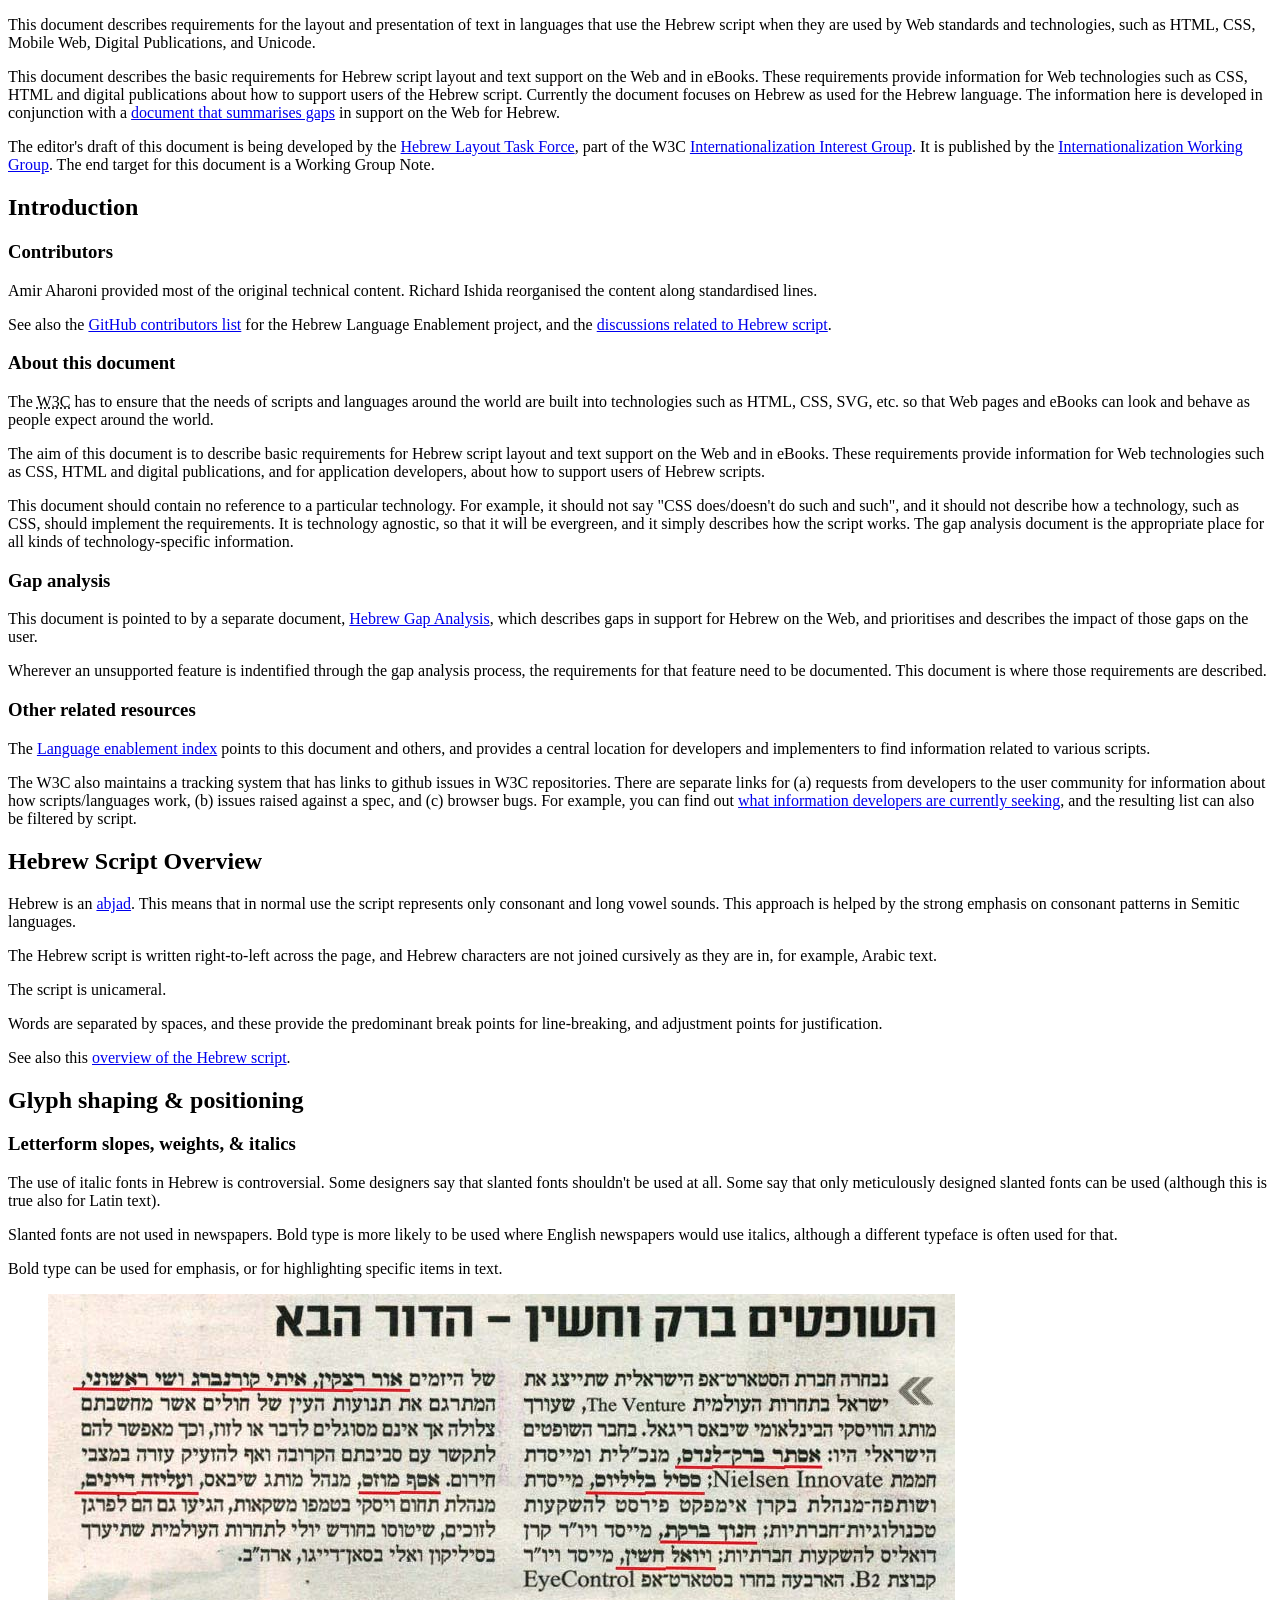
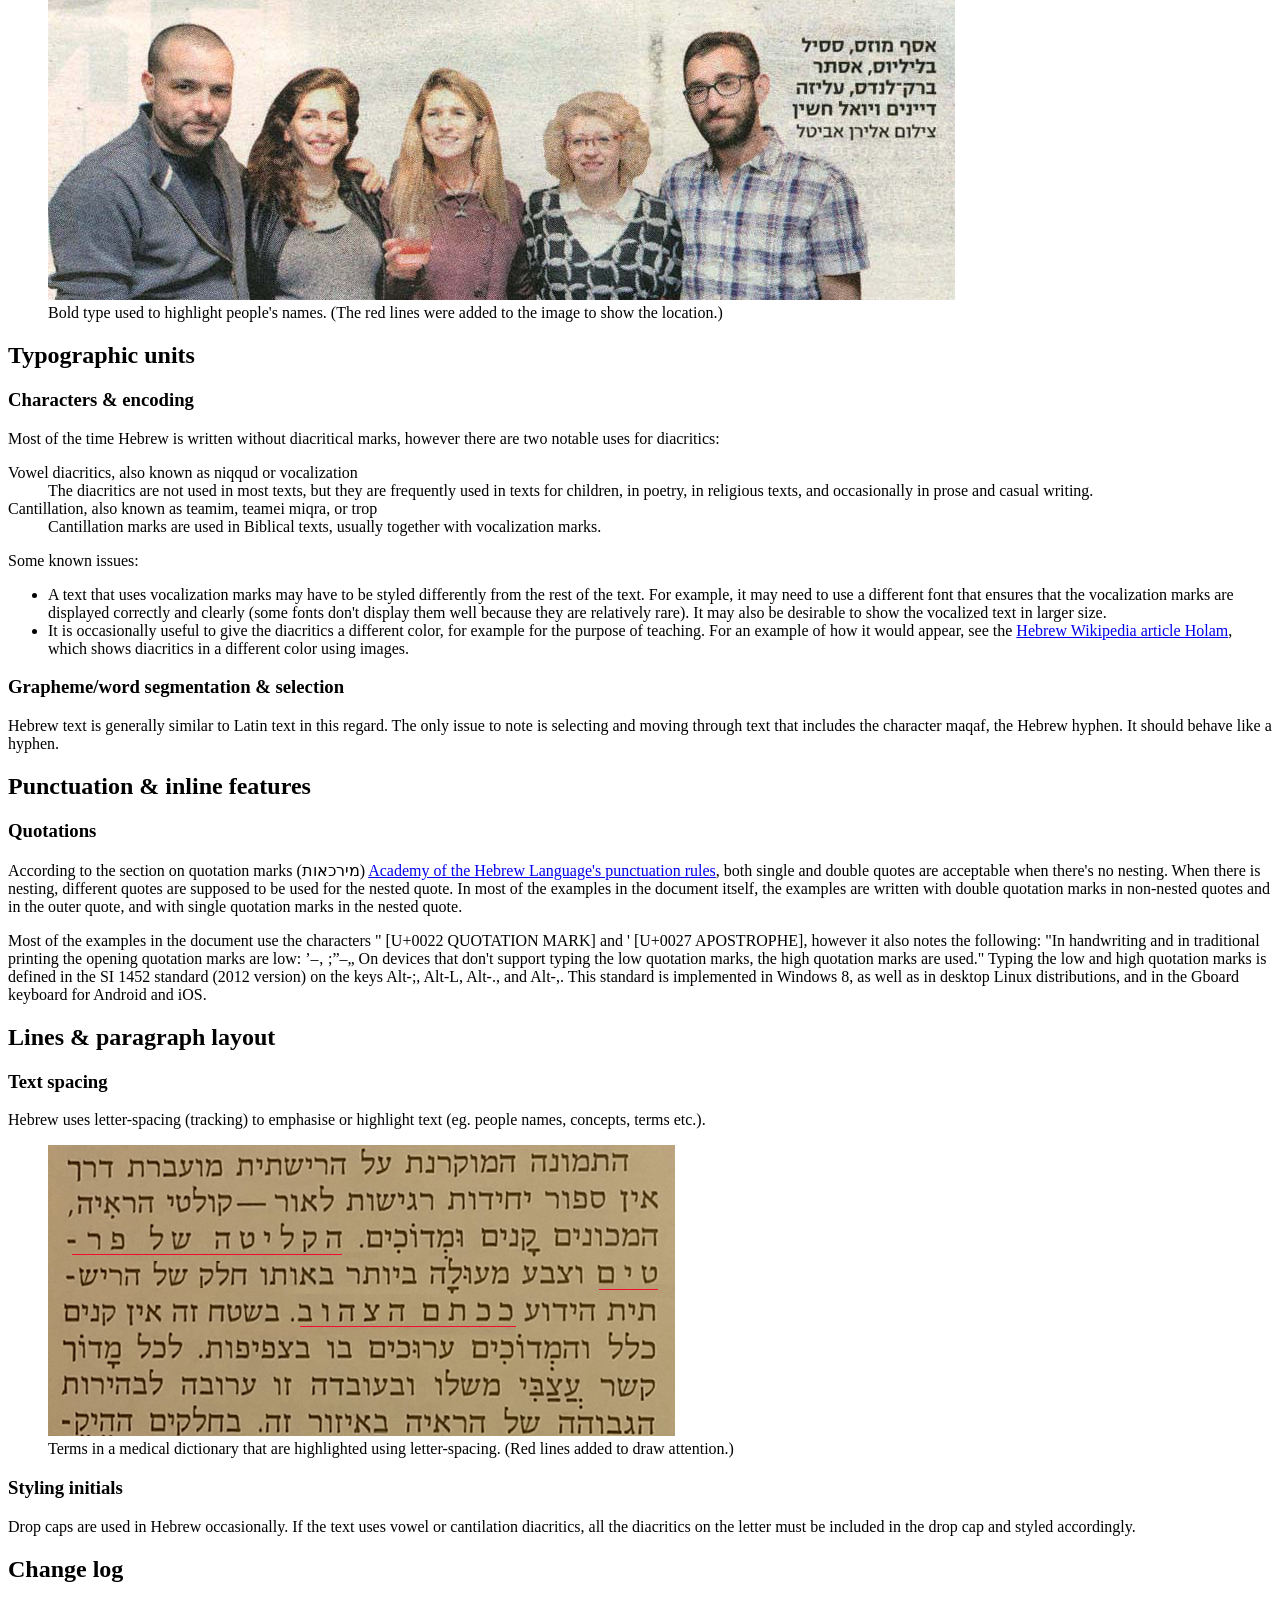
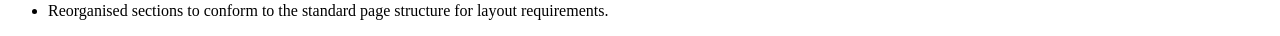
<file: index.html>
<!DOCTYPE html>

<html lang="en">
<head>
  <meta charset="utf-8">

  <title>Hebrew Layout Requirements</title>
  <script src="https://www.w3.org/Tools/respec/respec-w3c" class="remove" defer></script>
  <script class="remove">
  var respecConfig = {
      // specification status (e.g. WD, LCWD, WG-NOTE, etc.). If in doubt use ED.
      specStatus:           "ED",
      //publishDate:  		"2015-07-21",

      noRecTrack:           true,
      shortName:            "hlreq",
      copyrightStart:       "2017",
      edDraftURI:           "https://w3c.github.io/hlreq/",

      // editors, add as many as you like
      // only "name" is required
      editors:  [
        { name: "Richard Ishida", company: "W3C", w3cid: 3439 },
      ],

      group:   "i18n",
      github:  'w3c/hlreq',


    postProcess: [
            async function importStyleSheet() { 
                const elems = document.querySelectorAll(`link[rel='stylesheet'][data-import]`)
                await Promise.all(
                    [...elems].map(async link => {
                        const text = await fetch(link.href).then(r => r.text())
                        const style = document.createElement("style")
                        style.textContent = text
                        link.replaceWith(style)
                        })
                    )
                }
            ],
        };
  </script>

<link rel="stylesheet" data-import href="https://w3c.github.io/i18n-drafts/style/respec_2022.css">
<!--<link rel="stylesheet" href="local.css">-->
</head>




<body>
<div id="abstract">
<p>This document describes requirements for the layout and presentation of text in languages that use the Hebrew script when they are used by Web standards and technologies, such as HTML, CSS, Mobile Web, Digital Publications, and Unicode.</p>
</div>




<div id="sotd">
<p>This document describes the basic requirements for Hebrew script layout and text support on the Web and in eBooks. These requirements provide information for Web technologies such as CSS, HTML and digital publications about how to support users of the Hebrew script. Currently the document focuses on Hebrew as used for the Hebrew language. The information here is developed in conjunction with a <a href="../gap-analysis">document that summarises gaps</a> in support on the Web for Hebrew.</p>
<p>The editor's draft of this document is being developed by the <a href="https://w3c.github.io/hlreq/homepage/">Hebrew Layout Task Force</a>, part of the W3C <a href="https://www.w3.org/International/ig/">Internationalization Interest Group</a>. It is published by the <a href="https://www.w3.org/International/core/">Internationalization Working Group</a>. The end target for this document is a Working Group Note.</p>
</div>












<section id="h_introduction">
<h2>Introduction</h2>


<section id="h_acknowledgements">
<h3>Contributors</h3>

<p>Amir Aharoni provided most of the original technical content. Richard Ishida reorganised the content along standardised lines.</p>

<!--<p>Thanks to the following people who contributed information that is used in this document (contributors' names listed in in alphabetic order): XXXX.</p>
-->

<p data-lang="en">See also the <a href="https://github.com/w3c/hlreq/graphs/contributors">GitHub contributors list</a> for the Hebrew Language Enablement project, and the <a href="https://github.com/w3c/hlreq/issues?q=is%3Aopen+is%3Aissue">discussions related to Hebrew script</a>.</p>
</section>





<section id="h_about_this_document">
<h3>About this document</h3>

<p>The <abbr title="World Wide Web Consortium">W3C</abbr> has to ensure that the  needs of scripts and languages around the world are built into technologies such as HTML, CSS, SVG, etc. so that Web pages and eBooks can look and behave as people expect around the world.</p>

<p>The aim of this document is to describe  basic requirements for Hebrew script layout and text support on the Web and in eBooks. These requirements provide information for Web technologies such as CSS, HTML and digital publications, and for application developers, about how to support users of Hebrew scripts.</p>

<p>This document should contain no reference to a particular technology. For example, it should not say &quot;CSS does/doesn't do such and such&quot;, and it should not describe how a technology, such as CSS, should implement the requirements. It is technology agnostic, so that it will be evergreen, and it simply describes how the script works. The gap analysis document is the appropriate place for all kinds of technology-specific information.</p>
</section>





<section id="h_gap_analysis">
<h3>Gap analysis</h3>

<p>This document is pointed to by a separate document, <a href="gap-analysis/">Hebrew Gap Analysis</a>, which describes gaps in support for Hebrew on the Web, and prioritises and describes the impact of those gaps on the user.</p>

<p>Wherever an unsupported feature is indentified through the gap analysis process, the requirements for that feature need to be documented. This  document is where those requirements are described.</p>
</section>





<section id="h_info_requests">
<h3>Other related resources</h3>

<p>The  <a href="https://w3c.github.io/typography/">Language enablement index</a> points to this document and others, and provides a central location for developers and implementers to find information related to various scripts.</p>

<p>The W3C also maintains a tracking system that  has links to github issues in W3C repositories. There are separate links for (a) requests from developers to the user community for information about how scripts/languages work, (b) issues raised against a spec, and (c) browser bugs.  For example, you can find out <a href="https://w3c.github.io/i18n-activity/textlayout/?filter=type-info-request">what information developers are currently seeking</a>, and the resulting list can also be filtered by script.</p>
</section>
</section>












<section id="h_script_overview">
<h2>Hebrew Script Overview</h2>

<p>Hebrew is an <a class="termref" href="https://www.w3.org/TR/i18n-glossary/#dfn-abjad">abjad</a>. This means that in normal use the script represents only consonant and long vowel sounds. This approach is helped by the strong emphasis on consonant patterns in Semitic languages.</p>

<p>The Hebrew script is written right-to-left across the page, and Hebrew characters are not joined cursively as they are in, for example, Arabic text.</p>

<p>The script is unicameral.</p>

<p>Words are separated by spaces, and these provide the predominant break points for line-breaking, and adjustment points for justification.</p>

<p>See also this <a href="https://r12a.github.io/scripts/hebr/he.html">overview of the Hebrew script</a>.</p>
</section>












<section id="h_shaping">
<h2>Glyph shaping &amp; positioning</h2>


<section id="h_letterforms">
<h3>Letterform slopes, weights, &amp; italics</h3>

<p>The use of italic fonts in Hebrew is controversial. Some designers say that slanted fonts shouldn't be used at all. Some say that only meticulously designed slanted fonts can be used (although this is true also for Latin text).</p>
<p>Slanted fonts are not used in newspapers. Bold type is more likely to be used where English newspapers would use italics, although a different typeface is often used for that.</p>
<p>Bold type can be used for emphasis, or for highlighting specific items in text.</p>

<figure id="fig_bold">
<img src="images/bold.jpg" alt="Newpaper cutting">
<figcaption>Bold type used to highlight people's names. (The red lines were added to the image to show the location.)</figcaption>
</figure>
</section>
</section>








<section id="h_units">
<h2>Typographic units</h2>




<section id="h_encoding">
<h3>Characters &amp; encoding</h3>


<p>Most of the time Hebrew is written without diacritical marks, however there are two notable uses for diacritics:</p>
<dl>
<dt>Vowel diacritics, also known as niqqud or vocalization</dt>
<dd>The diacritics are not used in most texts, but they are frequently used in texts for children, in poetry, in religious texts, and occasionally in prose and casual writing.</dd>
<dt>Cantillation, also known as teamim, teamei miqra, or trop</dt>
<dd>Cantillation marks are used in Biblical texts, usually together with vocalization marks.</dd>
</dl>
<p>Some known issues:</p>
<ul>
<li>A text that uses vocalization marks may have to be styled differently from the rest of the text. For example, it may need to use a different font that ensures that the vocalization marks are displayed correctly and clearly (some fonts don't display them well because they are relatively rare). It may also be desirable to show the vocalized text in larger size.</li>
<li>It is occasionally useful to give the diacritics a different color, for example for the purpose of teaching. For an example of how it would appear, see the <a href="https://he.wikipedia.org/wiki/%D7%97%D7%95%D7%9C%D7%9D">Hebrew Wikipedia article Holam</a>, which shows diacritics in a different color using images. </li>
</ul>
</section>




<section id="h_segmentation">
<h3>Grapheme/word segmentation &amp; selection</h3>

<p>Hebrew text is generally similar to Latin text in this regard. The only issue to note is selecting and moving through text that includes the character maqaf, the Hebrew hyphen. It should behave like a hyphen.</p>
</section>
</section>








<section id="h_inline">
<h2>Punctuation &amp; inline features</h2>


<section id="h_quotations">
<h3>Quotations</h3>

<p>According to the section on quotation marks (<span dir="rtl" lang="he">מירכאות</span>) <a href="https://hebrew-academy.org.il/topic/hahlatot/punctuation/">Academy of the Hebrew Language's punctuation rules</a>, both single and double quotes are acceptable when there's no nesting. When there is nesting, different quotes are supposed to be used for the nested quote. In most of the examples in the document itself, the examples are written with double quotation marks in non-nested quotes and in the outer quote, and with single quotation marks in the nested quote.</p>

<p>Most of the examples in the document use the characters <span class="codepoint" translate="no"><span lang="he" dir="rtl">&#x0022;</span> [<span class="uname">U+0022 QUOTATION MARK</span>]</span> and <span class="codepoint" translate="no"><span lang="he" dir="rtl">&#x0027;</span> [<span class="uname">U+0027 APOSTROPHE</span>]</span>, however it also notes the following: "In handwriting and in traditional printing the opening quotation marks are low: <span dir="rtl" lang="he">„–”; ‚–’</span> On devices that don't support typing the low quotation marks, the high quotation marks are used." Typing the low and high quotation marks is defined in the SI 1452 standard (2012 version) on the keys Alt-;, Alt-L, Alt-., and Alt-,. This standard is implemented in Windows 8, as well as in desktop Linux distributions, and in the Gboard keyboard for Android and iOS.</p>
</section>
</section>











<section id="h_para">
<h2>Lines &amp; paragraph layout</h2>


<section id="h_spacing">
<h3>Text spacing</h3>

<p>Hebrew uses letter-spacing (tracking) to emphasise or highlight text (eg. people names, concepts, terms etc.).</p>

<figure id="tracking">
<img src="images/tracking.png" alt="Picture of tracking">
<figcaption>Terms in a medical dictionary that are highlighted using letter-spacing. (Red lines added to draw attention.)</figcaption>
</figure>
</section>




<section id="h_initials">
<h3>Styling initials</h3>

<p>Drop caps are used in Hebrew occasionally. If the text uses vowel or cantilation diacritics, all the diacritics on the letter must be included in the drop cap and styled accordingly.</p>
</section>
</section>



<section id="a_changes" class="appendix">
<h2>Change log</h2>

<ul>
<li>Reorganised sections to conform to the standard page structure for layout requirements.</li>
</ul>
</section>
</body>
</html>
</file>
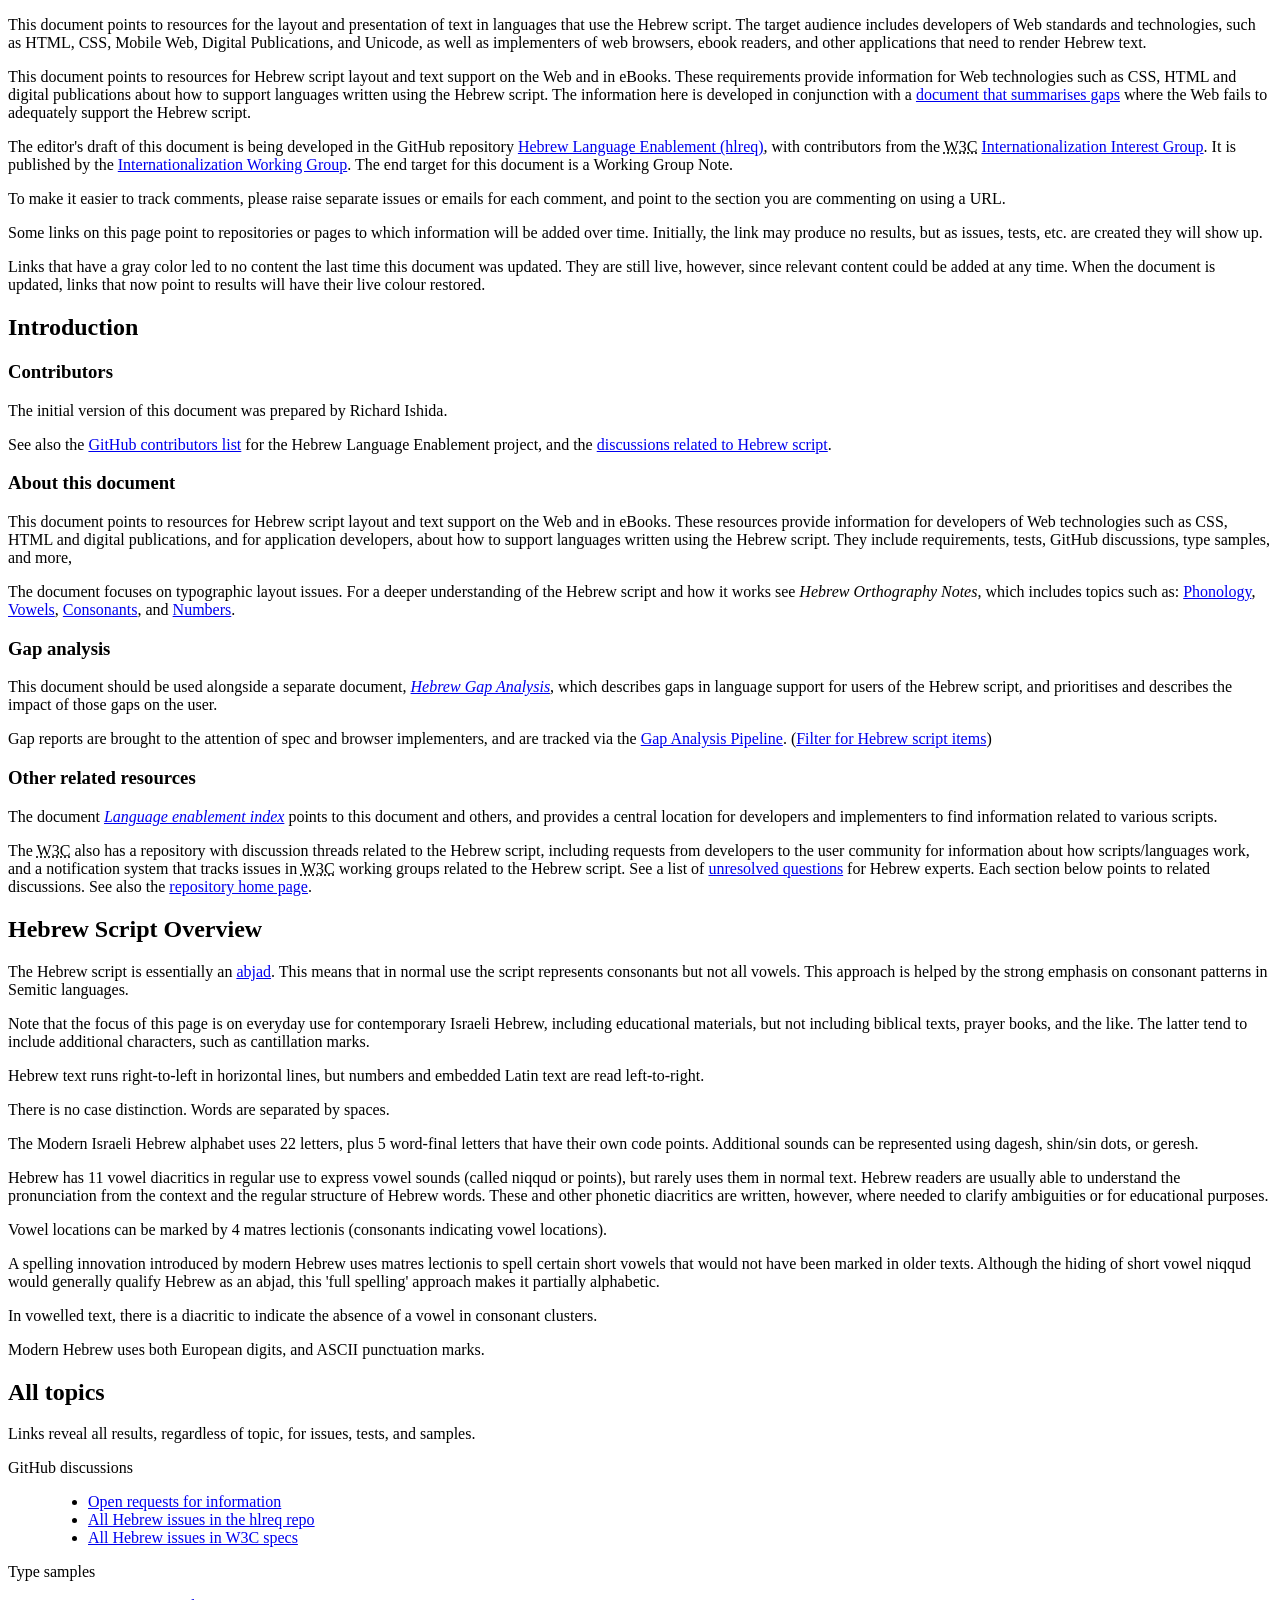
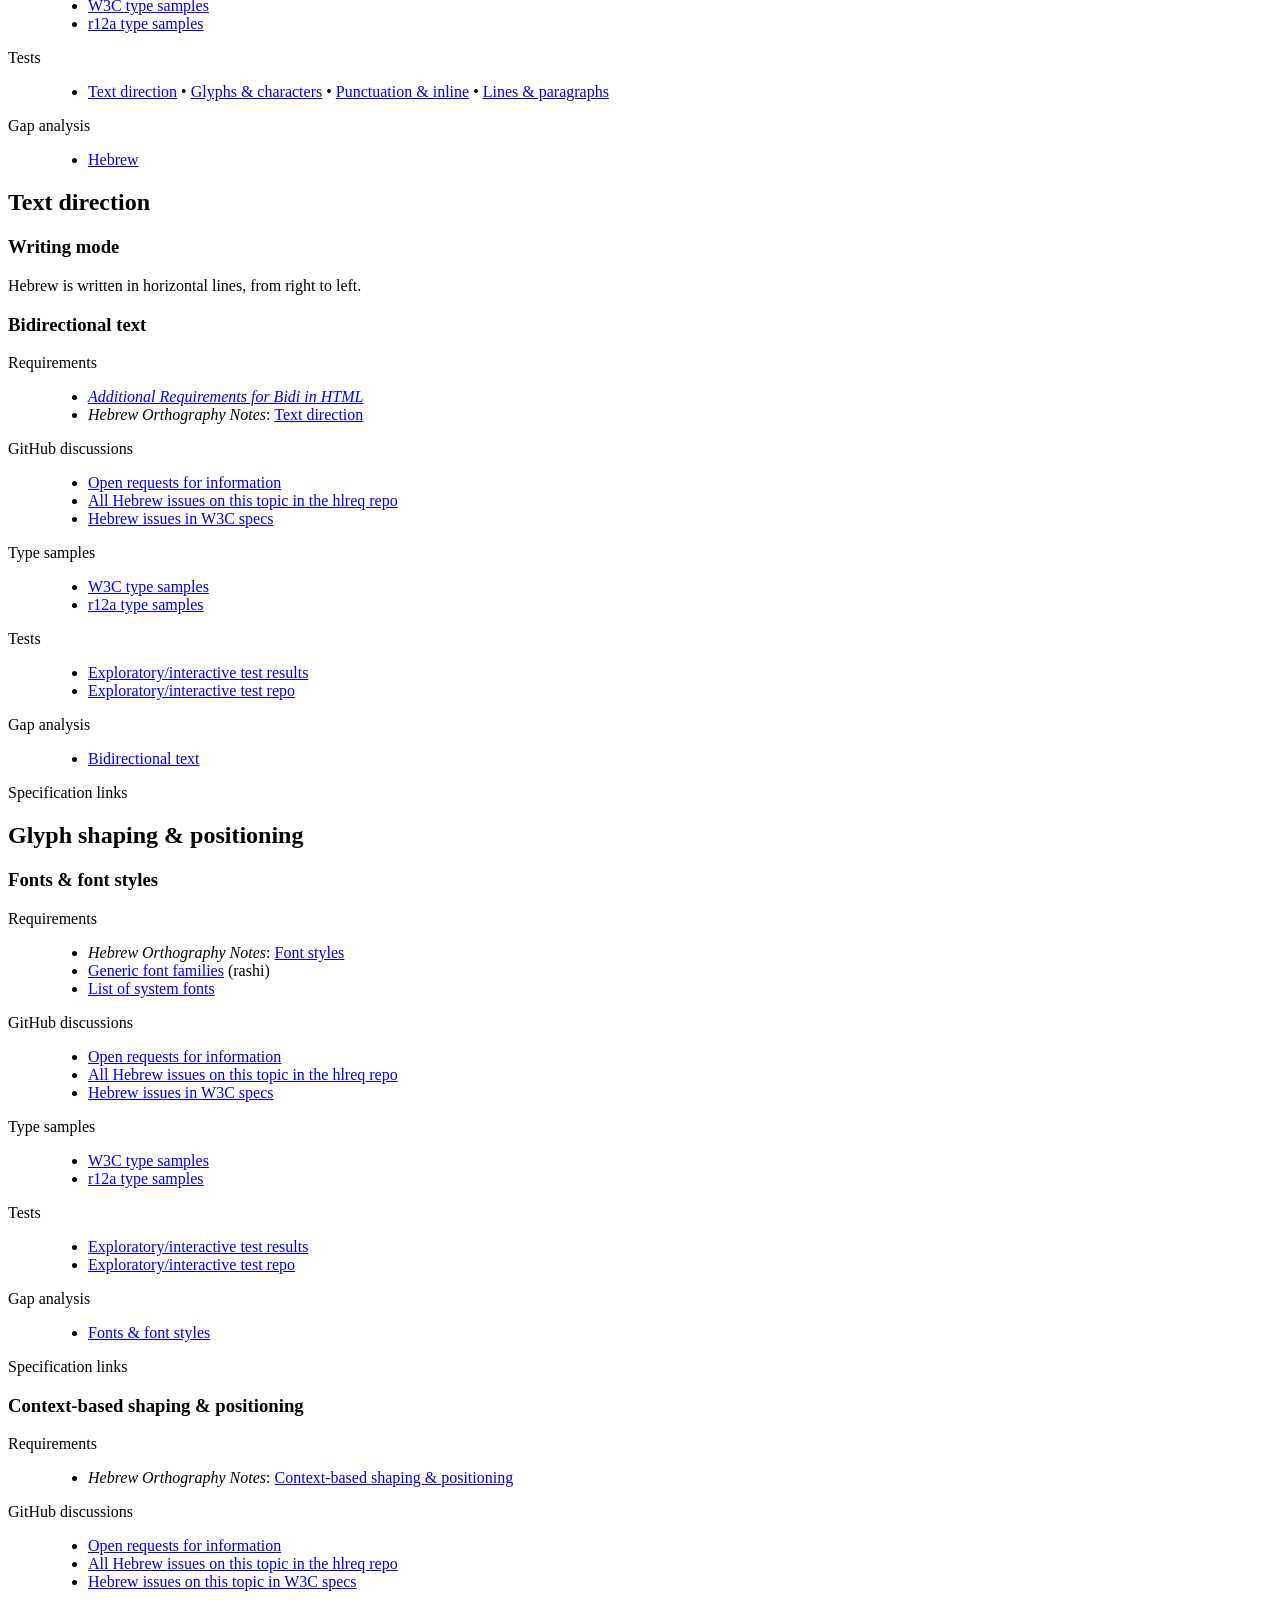
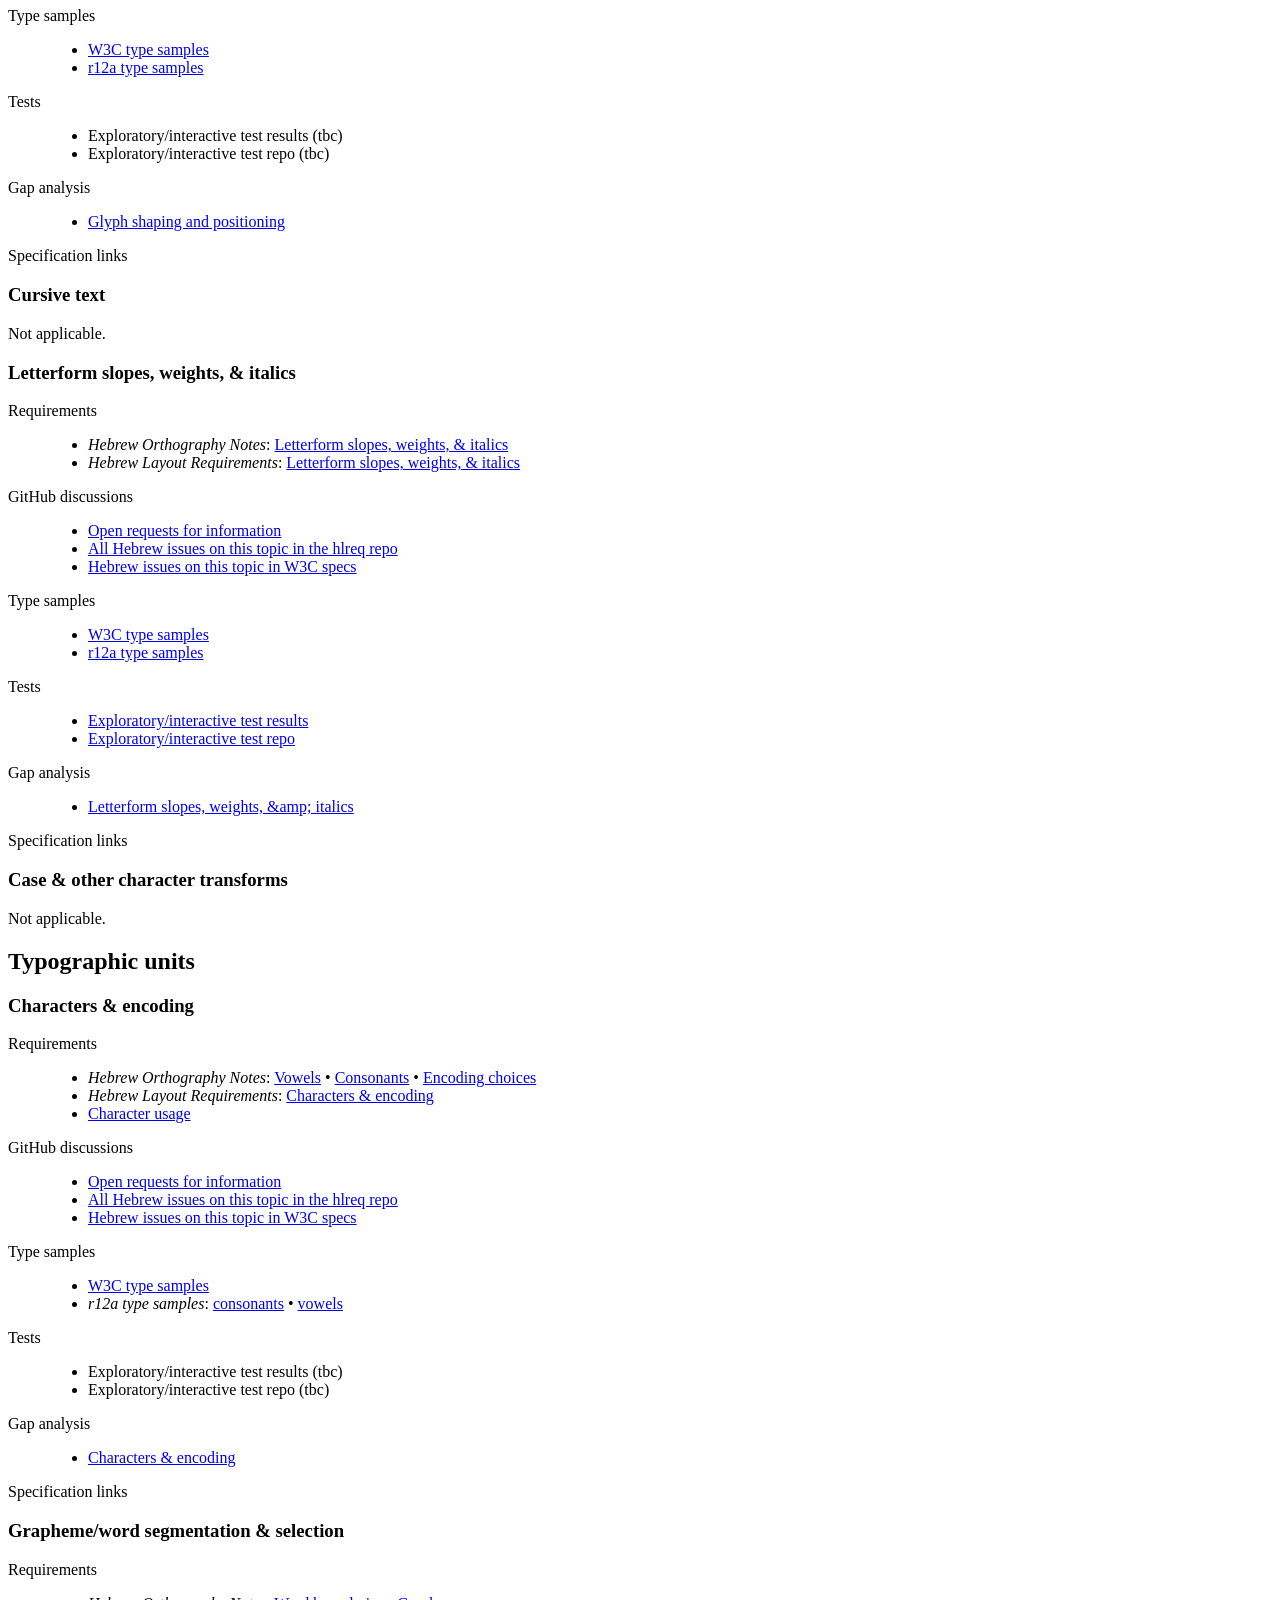
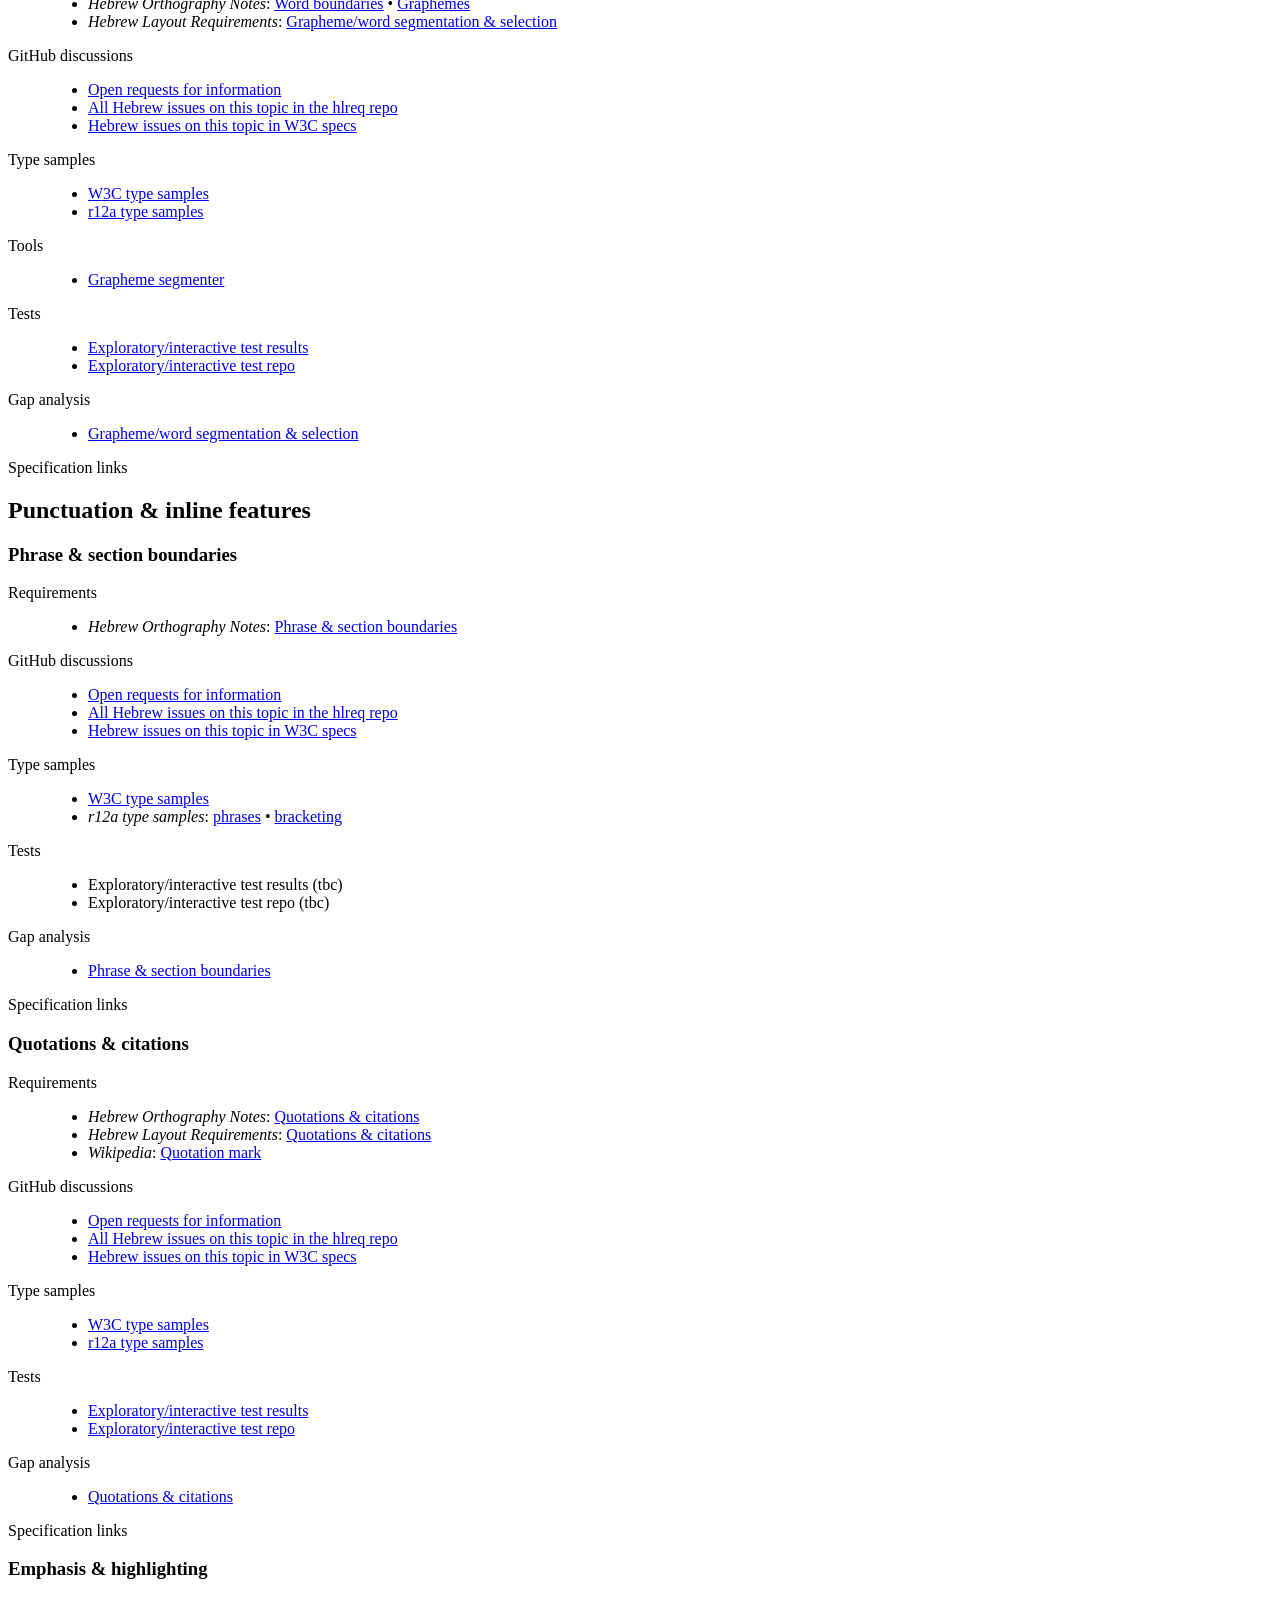
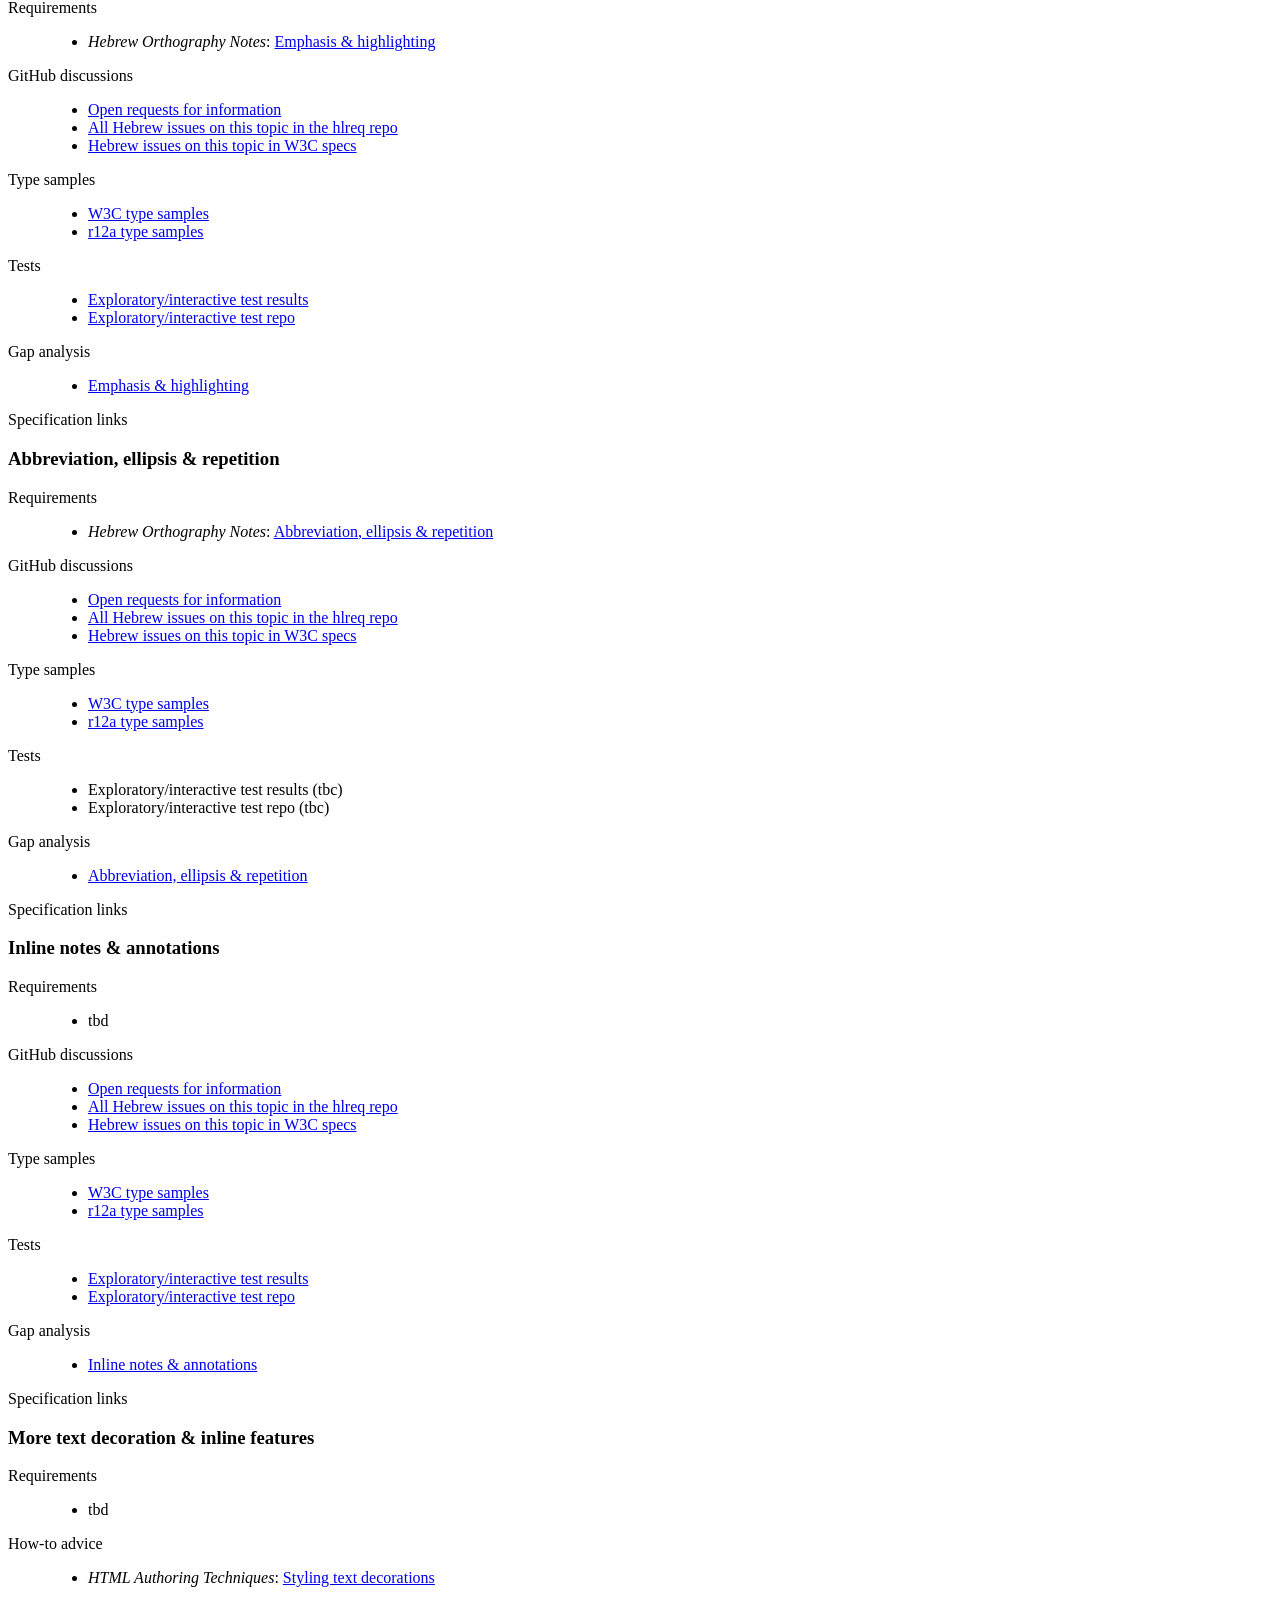
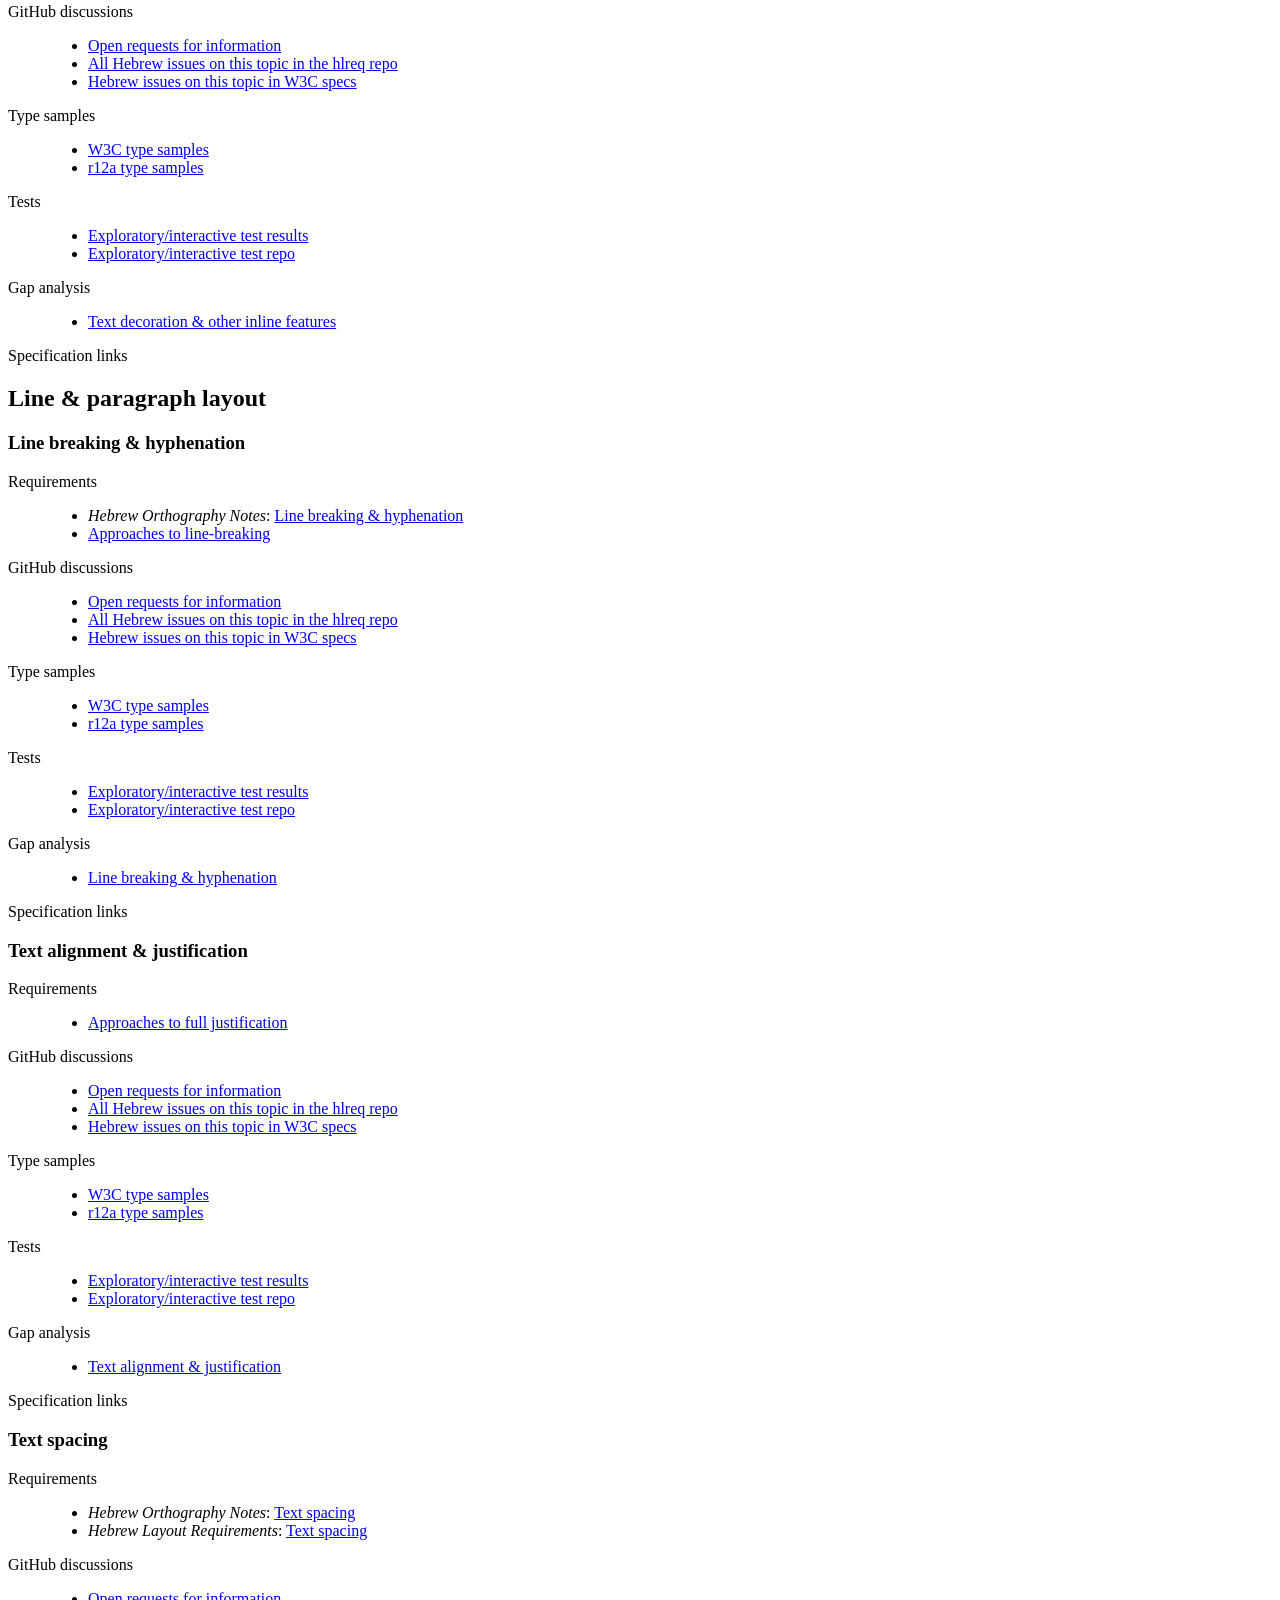
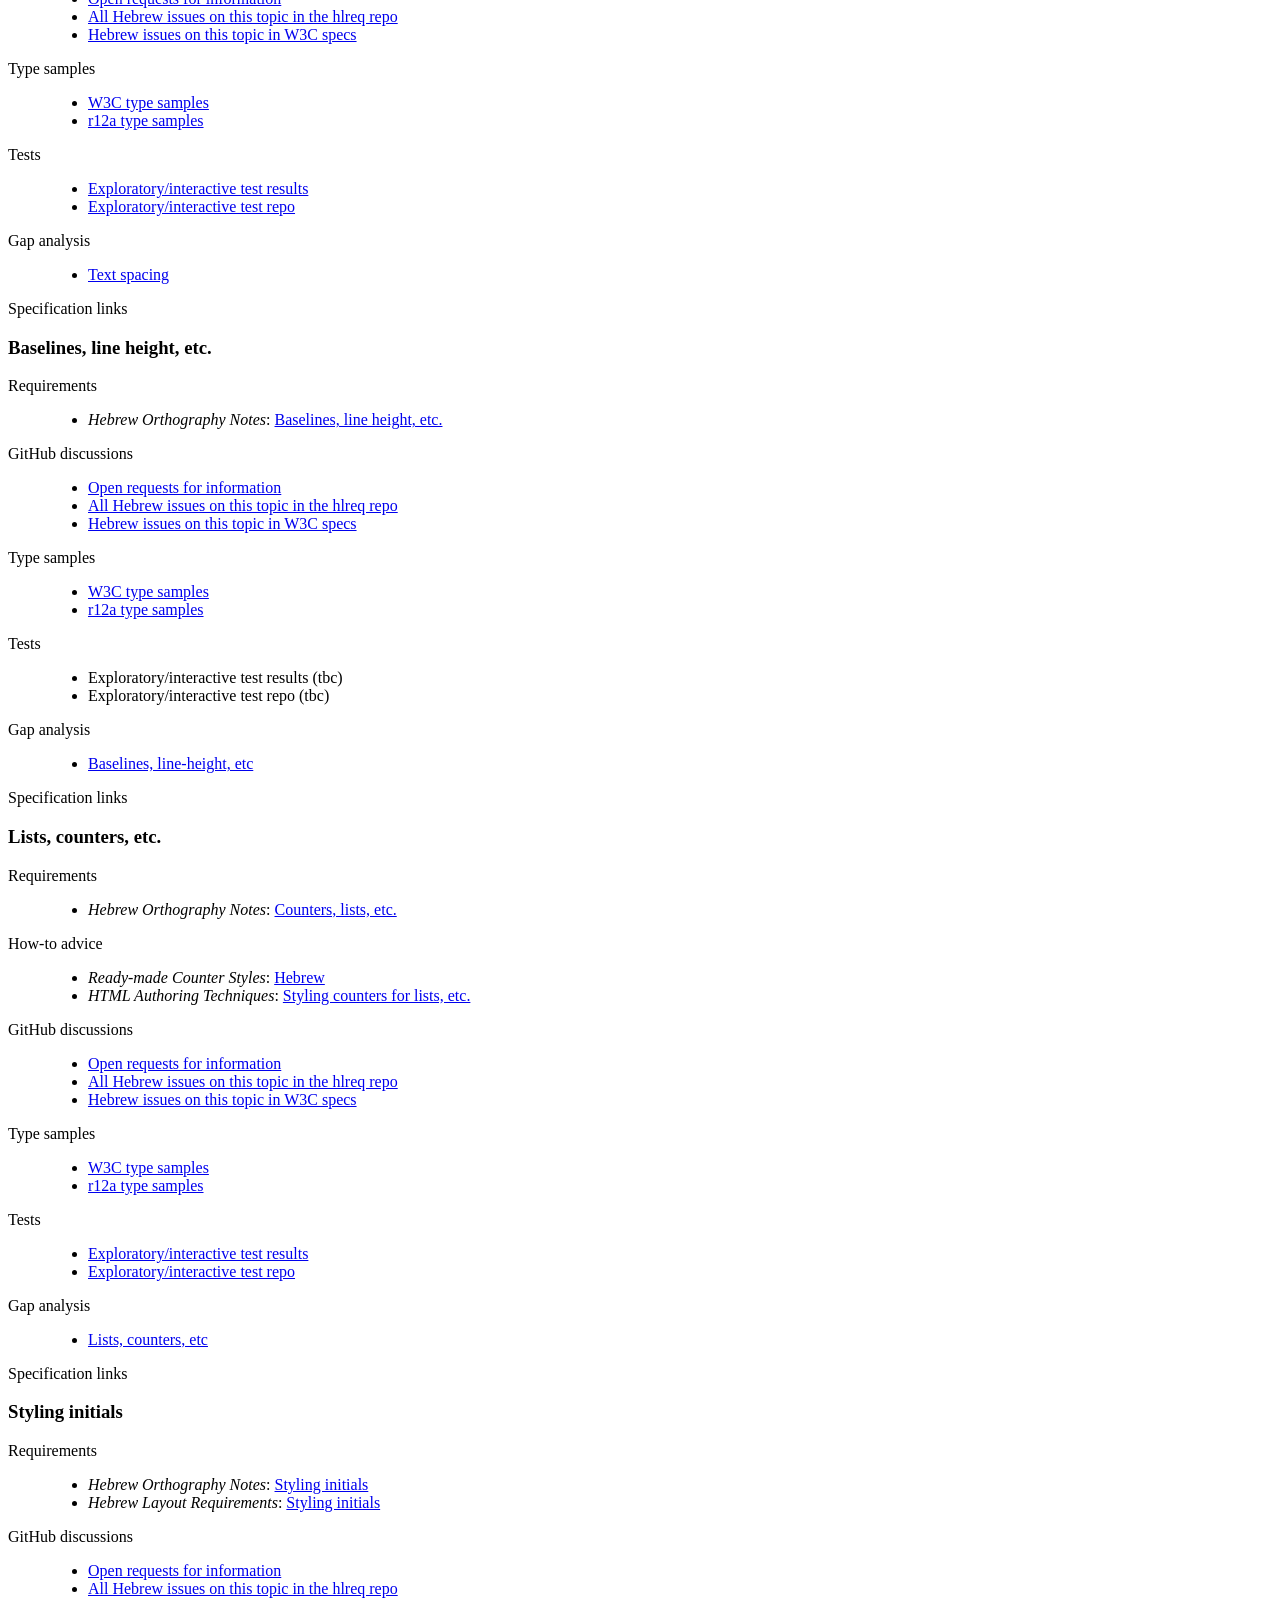
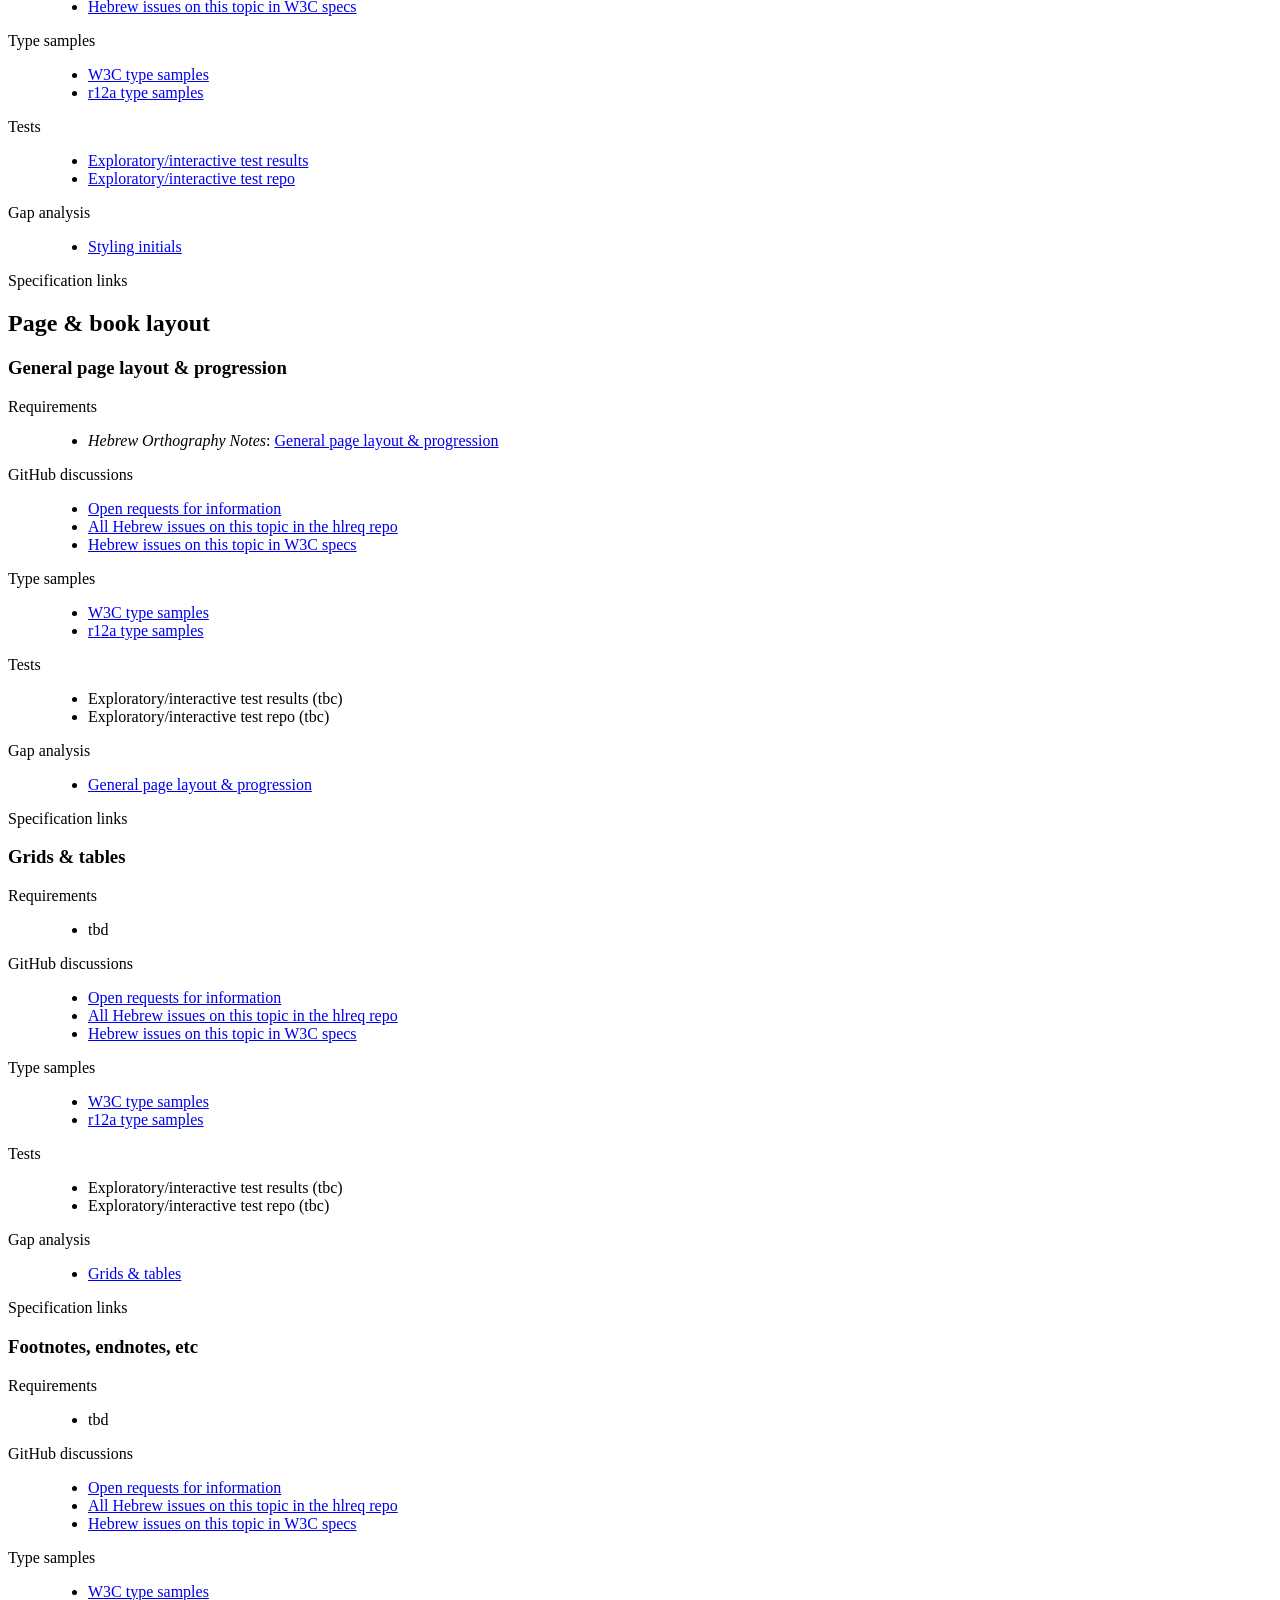
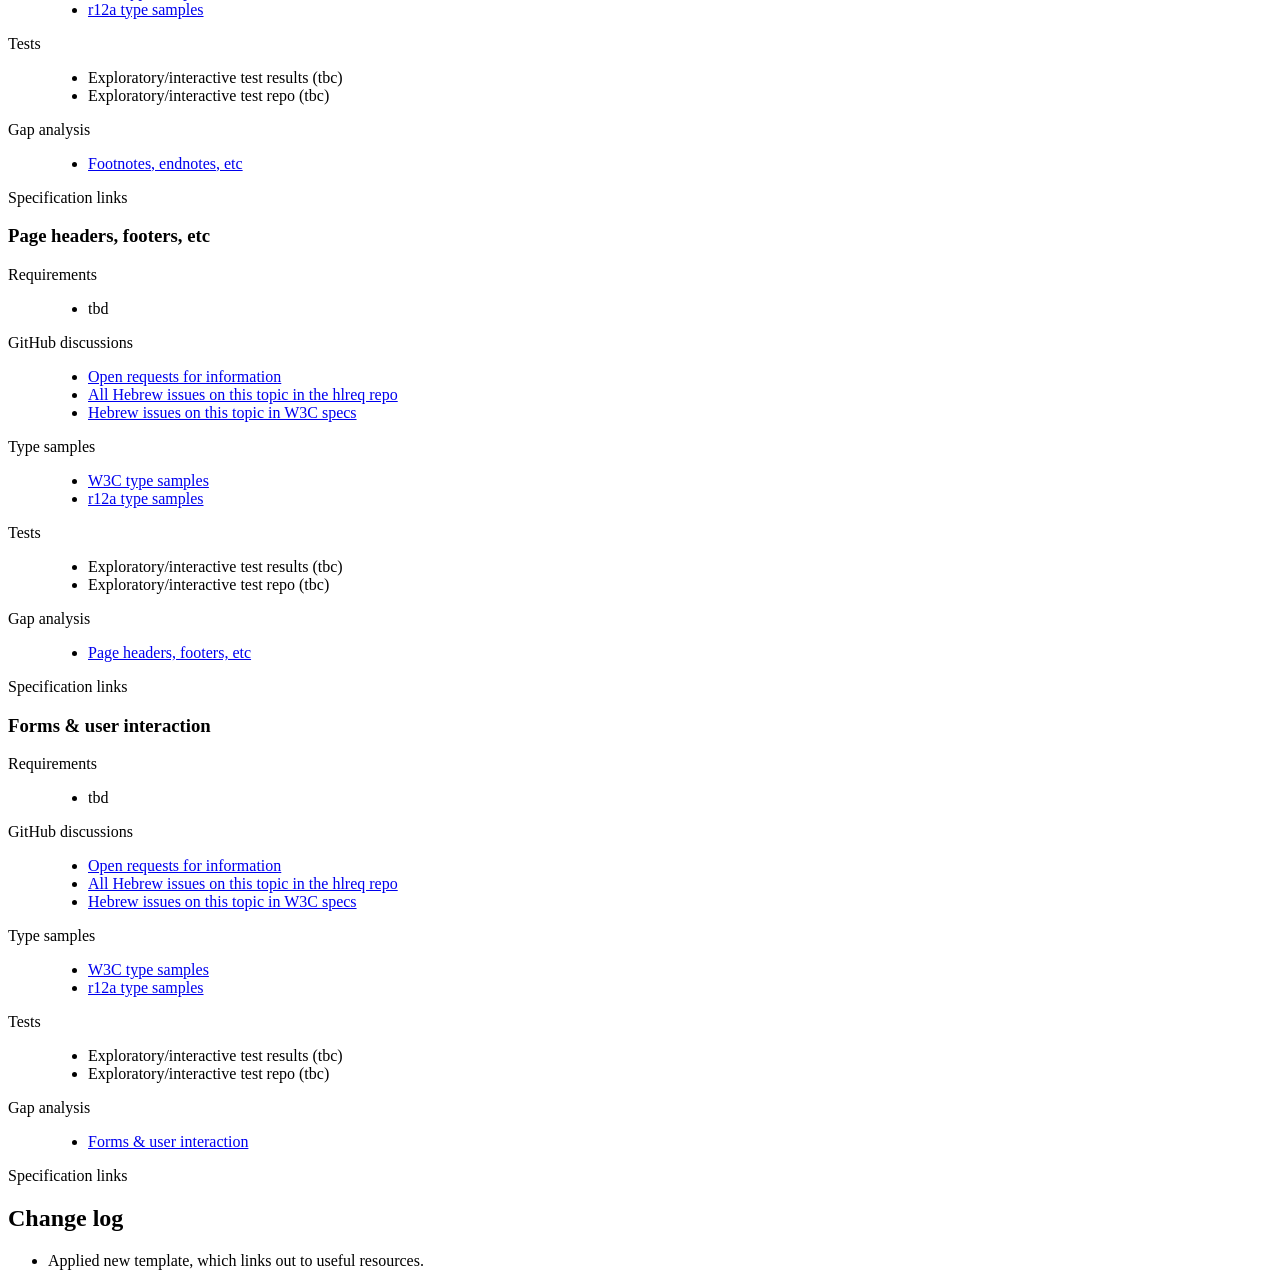
<file: hebr/index.html>
<!DOCTYPE html>

<html lang="en">
<head>
  <meta charset="utf-8">

  <title>Hebrew Script Resources</title>
  <script class="remove" src="https://w3c.github.io/i18n-activity/templates/gap-analysis/prompts.js"></script>
  <script class="remove" src="https://w3c.github.io/typography/index-data/shared_data.js"></script>
  <script src="https://www.w3.org/Tools/respec/respec-w3c" class="remove" defer></script>
  <script class="remove">
  var respecConfig = {
      // specification status (e.g. WD, LCWD, WG-NOTE, etc.). If in doubt use ED.
      specStatus:           "ED",
      //publishDate:  		"2024-07-16",

      noRecTrack:           true,
      shortName:            "hebr-lreq",
      copyrightStart:       "2017",
      edDraftURI:           "https://w3c.github.io/hlreq/hebr/",

      editors:  [
        { name: "Richard Ishida", mailto: "ishida@w3.org", company: "W3C", w3cid: 3439 }
      ],


      group:    "i18n", 
	  github: 	"w3c/hlreq",


	preProcess: [
		() => { addPrompts() },
		() => { addSharedData() },
		],


    postProcess: [
            async function importStyleSheet() { 
                const elems = document.querySelectorAll(`link[rel='stylesheet'][data-import]`)
                await Promise.all(
                    [...elems].map(async link => {
                        const text = await fetch(link.href).then(r => r.text())
                        const style = document.createElement("style")
                        style.textContent = text
                        link.replaceWith(style)
                        })
                    )
                }
            ],
        };
  </script>

<link rel="stylesheet" data-import href="https://w3c.github.io/i18n-drafts/style/respec_2022.css">
<!--<link rel="stylesheet" href="local.css">-->
</head>

<body>
<div id="abstract">
<p>This document  points to resources for the layout and presentation of text in languages that use the Hebrew script. The target audience includes developers of Web standards and technologies, such as HTML, CSS, Mobile Web, Digital Publications, and Unicode, as well as implementers of web browsers, ebook readers, and other applications that need to render Hebrew text.</p>
</div>

<div id="sotd">
<p>This document  points to resources for Hebrew script layout and text support on the Web and in eBooks. These requirements provide information for Web technologies such as CSS, HTML and digital publications about how to support languages written using the Hebrew script. The information here is developed in conjunction with a <a href="https://www.w3.org/TR/hebr-gap/">document that summarises gaps</a> where the Web fails to adequately support the Hebrew script.</p>

<p>The editor's draft of this document is being developed in the GitHub repository <a href="https://w3c.github.io/hlreq/">Hebrew Language Enablement (hlreq)</a>, with contributors from the <abbr title="World Wide Web Consortium">W3C</abbr> <a href="https://www.w3.org/International/i18n-activity/i18n-ig/">Internationalization Interest Group</a>. It is published by the <a href="https://www.w3.org/International/i18n-activity/i18n-wg/">Internationalization Working Group</a>. The end target for this document is a Working Group Note.</p>

<p>To make it easier to track comments, please raise separate issues or emails for each comment, and point to the section you are commenting on using a URL.</p>
</div>


<div id="linkWarning">
<p>Some links on this page point to repositories or pages to which information will be added over time. Initially, the link may produce no results, but as issues, tests, etc. are created they will show up.</p>

<p>Links that have a gray color led to no content the last time this document was updated.  They are still live, however, since relevant content could be added at any time. When the document is updated, links that now point to results will have their live colour restored.</p>
</div>















<section id="h_introduction">
<h2>Introduction</h2>


<section id="h_acknowledgements">
<h3>Contributors</h3>

<p>The initial version of this document was prepared by Richard Ishida.</p>

<!--<p>Thanks to the following people who contributed information that is used in this document (contributors' names listed in in alphabetic order): XXXX.</p>
-->

<p data-lang="en">See also the <a href="https://github.com/w3c/hlreq/graphs/contributors">GitHub contributors list</a> for the Hebrew Language Enablement project, and the <a href="https://github.com/w3c/hlreq/issues?q=is%3Aopen+is%3Aissue">discussions related to Hebrew script</a>.</p>
</section>






<section id="h_about_this_document">
<h3>About this document</h3>

<p>This document points to resources for Hebrew script layout and text support on the Web and in eBooks. These resources provide information for developers of Web technologies such as CSS, HTML and digital publications, and for application developers, about how to support languages written using the Hebrew script. They include requirements, tests, GitHub discussions, type samples, and more,</p>

<p>The document focuses on typographic layout issues.  For a deeper understanding of the Hebrew script and how it works see <cite>Hebrew Orthography Notes</cite>, which includes topics such as: <a href="https://r12a.github.io/scripts/hebr/he.html#phonology">Phonology</a>, <a href="https://r12a.github.io/scripts/hebr/he.html#vowels">Vowels</a>, <a href="https://r12a.github.io/scripts/hebr/he.html#consonants">Consonants</a>, <!--<a href="https://r12a.github.io/scripts/hebr/he.html#encoding">Encoding choices</a>,--> and <a href="https://r12a.github.io/scripts/hebr/he.html#numbers">Numbers</a>.</p>
</section>






<section id="h_gap_analysis">
<h3>Gap analysis</h3>

<p>This document should be used alongside a separate document, <a href="https://www.w3.org/TR/hebr-gap/"><cite>Hebrew Gap Analysis</cite></a>, which describes gaps in language support for users of the Hebrew script, and prioritises and describes the impact of those gaps on the user.</p>

<p>Gap reports are brought to the attention of spec and browser implementers, and are tracked via the <a href="https://github.com/orgs/w3c/projects/95" target="_blank">Gap Analysis Pipeline</a>. (<a href="https://github.com/orgs/w3c/projects/95/views/1?filterQuery=label%3A%22s%3Ahebr%22" target="_blank">Filter for Hebrew script items</a>)</p>
</section>







<section id="h_info_requests">
<h3>Other related resources</h3>

<p>The document <a href="https://www.w3.org/TR/typography/"><cite>Language enablement index</cite></a> points to this document and others, and provides a central location for developers and implementers to find information related to various scripts.</p>

<p>The <abbr title="World Wide Web Consortium">W3C</abbr> also has a repository with discussion threads related to the Hebrew script, including requests from developers to the user community for information about how scripts/languages work, and a notification system that tracks issues in <abbr title="World Wide Web Consortium">W3C</abbr> working groups related to the Hebrew script. See a list of <a target="_blank" href="https://github.com/w3c/hlreq/issues?q=is%3Aissue+is%3Aopen+label%3Aquestion+">unresolved questions</a> for Hebrew experts. Each section below points to related discussions. See also the <a href="https://w3c.github.io/hlreq/home">repository home page</a>.</p>
</section>
</section>

















<section id="h_script_overview">
<h2>Hebrew Script Overview</h2>

<p>The Hebrew script is essentially an <a class="termref" href="https://w3.org/TR/i18n-glossary/#abjad">abjad</a>. This means that in normal use the script represents consonants but not all vowels. This approach is helped by the strong emphasis on consonant patterns in Semitic languages.</p>

<p>Note that the focus of this page is on everyday use for contemporary Israeli Hebrew, including educational materials, but not including biblical texts, prayer books, and the like. The latter tend to include additional characters, such as cantillation marks.</p>

<p>Hebrew text runs right-to-left in horizontal lines, but numbers and embedded Latin text are read left-to-right.</p>

<p>There is no case distinction. Words are separated by spaces.</p>

<p>The Modern Israeli Hebrew alphabet uses 22 letters, plus 5 word-final letters that have their own code points. Additional sounds can be represented using dagesh, shin/sin dots, or geresh.</p>

<p class="addToConsonants">Hebrew has 11 vowel diacritics in regular use to express vowel sounds (called niqqud or points), but rarely uses them in normal text. Hebrew readers are usually able to understand the pronunciation from the context and the regular structure of Hebrew words. These and other phonetic diacritics are written, however, where needed to clarify ambiguities or for educational purposes.</p>
Vowel locations can be marked by 4 matres lectionis (consonants indicating vowel locations).
<p class="addToVowels">A spelling innovation introduced by modern Hebrew uses matres lectionis to spell certain short vowels that would not have been marked in older texts. Although the hiding of short vowel niqqud would generally qualify Hebrew as an abjad, this 'full spelling' approach makes it partially alphabetic.</p>

<p>In vowelled text, there is a diacritic to indicate the absence of a vowel in consonant clusters.</p>

<p>Modern Hebrew uses both European digits, and ASCII punctuation marks.</p>
</section>












<section>
<h2 id="h_all_topics">All topics</h2>


<aside class="prompts">Links reveal all results, regardless of topic, for issues, tests, and samples. </aside>




<dl class="reslinks">
<dt>GitHub discussions</dt>
<dd>
<ul>
<li><a target="_blank" href="https://github.com/w3c/hlreq/issues?q=is%3Aissue+label%3As%3Ahebr+label%3Aquestion+is%3Aopen">Open requests for information</a></li>

<li><a target="_blank" href="https://github.com/w3c/hlreq/issues?q=is%3Aissue+label%3As%3Ahebr">All Hebrew issues in the hlreq repo</a></li>

<li><a target="_blank" href="https://github.com/w3c/i18n-activity/issues?q=is%3Aissue+label%3Ahlreq">All Hebrew issues in W3C specs</a></li>
</ul>
</dd>


<dt>Type samples</dt>
<dd>
<ul>
<li><a target="_blank" href="https://github.com/w3c/type-samples/issues?q=is%3Aissue+is%3Aopen+label%3As%3Ahebr">W3C type samples</a></li>

<li><a target="_blank" href="https://github.com/r12a/typesamples/issues?q=is%3Aopen+label%3As.hebr">r12a type samples</a></li>
</ul>
</dd>


<dt>Tests</dt>
<dd>
<ul id="tests-writing_mode">
<li><a target="_blank" href="https://github.com/w3c/text_direction_tests/issues?q=is%3Aissue+label%3As%3Ahebr">Text direction</a> •
<a target="_blank" href="https://github.com/w3c/glyph_character_tests/issues?q=is%3Aissue+label%3As%3Ahebr">Glyphs &amp; characters</a> •
<a target="_blank" href="https://github.com/w3c/character_phrase_tests/issues?q=is%3Aissue+label%3As%3Ahebr">Punctuation &amp; inline</a> •
<a target="_blank" href="https://github.com/w3c/line_paragraph_tests/issues?q=is%3Aissue+label%3As%3Ahebr">Lines &amp; paragraphs</a></li>
</ul>

</dd><dt>Gap analysis</dt>
<dd>
<ul class="linkList">
<li><a target="_blank" href="https://www.w3.org/TR/hebr-gap/">Hebrew</a></li>
</ul>
</dd>
</dl>
</section>















<section id="h_direction">
<h2>Text direction</h2>

<section id="writing_mode">
<h3>Writing mode</h3>

<p id="prompt-writing_mode" class="status_prompt promptStub"></p>

<p>Hebrew is written in horizontal lines, from right to left.</p>
<!--
<dl class="reslinks">
<dt>Requirements</dt>
<dd>
<ul>
<li><cite>Hebrew Orthography Notes</cite>: <a target="_blank" href="https://r12a.github.io/scripts/hebr/he.html#direction">Text direction</a></li>
</ul>
</dd>

<dt>GitHub discussions</dt>
<dd>
<ul>
<li><a class="variable empty" target="_blank" href="https://github.com/w3c/hlreq/issues?q=is%3Aissue+label%3As%3Ahebr+is%3Aopen+label%3Aquestion+label%3Ai%3Avertical_text">Open requests for information</a></li>

<li><a class="variable empty" target="_blank" href="https://github.com/w3c/hlreq/issues?q=is%3Aissue+label%3As%3Ahebr+label%3Ai%3Avertical_text">All Hebrew issues on this topic in the hlreq repo</a></li>

<li><a class="variable empty" target="_blank" href="https://github.com/w3c/i18n-activity/issues?q=+is%3Aissue+label%3Ahlreq+label%3Ai%3Avertical_text">Hebrew issues in W3C specs</a></li>
</ul>
</dd>


<dt>Type samples</dt>
<dd>
<ul>
<li><a class="variable empty" target="_blank" href="https://github.com/w3c/type-samples/issues?q=is%3Aissue+is%3Aopen+label%3As%3Ahebr+label%3Ai%3Avertical_text">W3C type samples</a></li>

<li><a class="variable empty" target="_blank" href="https://github.com/r12a/typesamples/issues?q=is%3Aopen+label%3As.hebr+label%3Ah.direction">r12a type samples</a></li>
</ul>
</dd>


<dt>Tests</dt>
<dd>
<ul id="tests-writing_mode">
<li><a class="variable empty" target="_blank" href="https://www.w3.org/International/i18n-tests/results/int-vertical-text.html#hebr">Exploratory/interactive test results</a></li>

<li><a class="variable empty" target="_blank" href="https://github.com/w3c/text_direction_tests/issues?q=is%3Aissue+label%3As%3Ahebr+label%3Ai%3Avertical_text">Exploratory/interactive test repo</a></li>
</ul>
</dd>


<dt>Gap analysis</dt>
<dd>
<ul class="linkList">
<li><a target="_blank" href="https://www.w3.org/TR/hebr-gap/#vertical_text">Vertical text</a></li>
</ul>
</dd>


<dt>Specification links</dt>
<dd class="le_index">
<ul class="linkList" id="specs-vertical_text">
</ul>
</dd>
</dl>
-->
</section>






<section id="bidi_text">
<h3>Bidirectional text</h3>

<p id="prompt-bidi_text" class="status_prompt promptStub"></p>


<dl class="reslinks">
<dt>Requirements</dt>
<dd>
<ul>
<li><cite><a target="_blank" href="https://www.w3.org/TR/html-bidi/">Additional Requirements for Bidi in HTML</a></cite></li>

<li><cite>Hebrew Orthography Notes</cite>: <a target="_blank" href="https://r12a.github.io/scripts/hebr/he.html#direction">Text direction</a></li>
</ul>
</dd>

<dt>GitHub discussions</dt>
<dd>
<ul>
<li><a class="variable" target="_blank" href="https://github.com/w3c/hlreq/issues?q=is%3Aissue+label%3As%3Ahebr+is%3Aopen+label%3Aquestion+label%3Ai%3Abidi_text">Open requests for information</a></li>

<li><a class="variable" target="_blank" href="https://github.com/w3c/hlreq/issues?q=is%3Aissue+label%3As%3Ahebr+label%3Ai%3Abidi_text">All Hebrew issues on this topic in the hlreq repo</a></li>

<li><a class="variable" target="_blank" href="https://github.com/w3c/i18n-activity/issues?q=+is%3Aissue+label%3Ahlreq+label%3Ai%3Abidi_text">Hebrew issues in W3C specs</a></li>
</ul>
</dd>


<dt>Type samples</dt>
<dd>
<ul>
<li><a class="variable empty" target="_blank" href="https://github.com/w3c/type-samples/issues?q=is%3Aissue+is%3Aopen+label%3As%3Ahebr+label%3Ai%3Abidi_text">W3C type samples</a></li>

<li><a class="variable empty" target="_blank" href="https://github.com/r12a/typesamples/issues?q=is%3Aopen+label%3As.hebr+label%3Ah.direction">r12a type samples</a></li>
</ul>
</dd>


<dt>Tests</dt>
<dd>
<ul id="tests-bidi_text">
<li><a class="variable empty" target="_blank" href="https://www.w3.org/International/i18n-tests/results/int-bidi-text.html#hebr">Exploratory/interactive test results</a></li>

<li><a class="variable empty" target="_blank" href="https://github.com/w3c/text_direction_tests/issues?q=is%3Aissue++label%3As%3Ahebr+label%3Ai%3Abidirectional_text">Exploratory/interactive test repo</a></li>
</ul>
</dd>


<dt>Gap analysis</dt>
<dd>
<ul class="linkList">
<li><a target="_blank" href="https://www.w3.org/TR/hebr-gap/#bidi_text">Bidirectional text</a></li>
</ul>
</dd>


<dt>Specification links</dt>
<dd class="le_index">
<ul class="linkList" id="specs-bidi_text">
</ul>
</dd>
</dl>
</section>
</section>












<section id="h_shaping">
<h2>Glyph shaping &amp; positioning</h2>


<section id="fonts">
<h3>Fonts &amp; font styles</h3>

<p id="prompt-fonts" class="status_prompt promptStub"></p>


<dl class="reslinks">
<dt>Requirements</dt>
<dd>
<ul>
<li><cite>Hebrew Orthography Notes</cite>: <a target="_blank" href="https://r12a.github.io/scripts/hebr/he.html#writing_styles">Font styles</a></li>

<li><a target="_blank" href="https://github.com/w3c/i18n-discuss/wiki/Generic-font-families">Generic font families</a> (rashi)</li>

<li><a target="_blank" href="https://r12a.github.io/scripts/fontlist/index.html?script=hebr">List of system fonts</a></li>
</ul>
</dd>

<dt>GitHub discussions</dt>
<dd>
<ul>
<li><a class="variable empty" target="_blank" href="https://github.com/w3c/hlreq/issues?q=is%3Aissue+label%3As%3Ahebr+label%3Aquestion+is%3Aopen+label%3Ai%3Afonts">Open requests for information</a></li>

<li><a class="variable" target="_blank" href="https://github.com/w3c/hlreq/issues?q=is%3Aissue+label%3As%3Ahebr+label%3Ai%3Afonts">All Hebrew issues on this topic in the hlreq repo</a></li>

<li><a class="variable empty" target="_blank" href="https://github.com/w3c/i18n-activity/issues?q=+label%3Ahlreq+label%3Ai%3Afonts">Hebrew issues in W3C specs</a></li>
</ul>
</dd>


<dt>Type samples</dt>
<dd>
<ul>
<li><a class="variable" target="_blank" href="https://github.com/w3c/type-samples/issues?q=is%3Aissue+is%3Aopen+label%3As%3Ahebr+label%3Ai%3Afonts">W3C type samples</a></li>

<li><a class="variable empty" target="_blank" href="https://github.com/r12a/typesamples/issues?q=is%3Aopen+label%3As.hebr+label%3Ah.writingstyles">r12a type samples</a></li>
</ul>
</dd>


<dt>Tests</dt>
<dd>
<ul id="tests-fonts">
<li><a class="variable empty" target="_blank" href="https://www.w3.org/International/i18n-tests/results/int-fonts.html#hebr">Exploratory/interactive test results</a></li>

<li><a class="variable empty" target="_blank" href="https://github.com/w3c/glyph_character_tests/issues?q=is%3Aissue+label%3As%3Ahebr+label%3Ai%3Afonts">Exploratory/interactive test repo</a></li>
</ul>

<!--
<dt>Tools</dt>
<dd style="color:red; font-size:150%; background-color: yellow;">
<ul>
<li><a href="https://r12a.github.io/scripts/apps/conjunct_generator/index.html?preset=taml" target="_blank">Conjunct generator</a> •
<a href="https://r12a.github.io/scripts/apps/vowel_signs/index.html?preset=taml" target="_blank">Consonant-vowel generator</a></li>
</ul>
</dd>
-->

</dd><dt>Gap analysis</dt>
<dd>
<ul class="linkList">
<li><a target="_blank" href="https://www.w3.org/TR/hebr-gap/#fonts">Fonts &amp; font styles</a></li>
</ul>
</dd>

<dt>Specification links</dt>
<dd class="le_index">
<ul class="linkList" id="specs-fonts">
</ul>
</dd>
</dl>
</section>








<section id="glyphs">
<h3>Context-based shaping &amp; positioning</h3>

<p id="prompt-glyphs" class="status_prompt promptStub"></p>


<dl class="reslinks">
<dt>Requirements</dt>
<dd>
<ul>
<li><cite>Hebrew Orthography Notes</cite>: <a target="_blank" href="https://r12a.github.io/scripts/hebr/he.html#context">Context-based shaping &amp; positioning</a></li>
</ul>
</dd>

<dt>GitHub discussions</dt>
<dd>
<ul>
<li><a class="variable empty" target="_blank" href="https://github.com/w3c/hlreq/issues?q=is%3Aissue+label%3As%3Ahebr+label%3Aquestion+is%3Aopen+label%3Ai%3Aglyphs">Open requests for information</a></li>

<li><a class="variable" target="_blank" href="https://github.com/w3c/hlreq/issues?q=is%3Aissue+label%3As%3Ahebr+label%3Ai%3Aglyphs">All Hebrew issues on this topic in the hlreq repo</a></li>

<li><a class="variable" target="_blank" href="https://github.com/w3c/i18n-activity/issues?q=+label%3Ahlreq+label%3Ai%3Aglyphs">Hebrew issues on this topic in W3C specs</a></li>
</ul>
</dd>


<dt>Type samples</dt>
<dd>
<ul>
<li><a class="variable" target="_blank" href="https://github.com/w3c/type-samples/issues?q=is%3Aissue+is%3Aopen+label%3As%3Ahebr+label%3Ai%3Aglyphs">W3C type samples</a></li>

<li><a class="variable empty" target="_blank" href="https://github.com/r12a/typesamples/issues?q=is%3Aopen+label%3As.hebr+label%3Ah.context">r12a type samples</a></li>
</ul>
</dd>


<dt>Tests</dt>
<dd>
<ul id="tests-glyphs">
<li>Exploratory/interactive test results (tbc)</li>

<li>Exploratory/interactive test repo (tbc)</li>
</ul>
</dd>


<dt>Gap analysis</dt>
<dd>
<ul class="linkList">
<li><a class="variable empty" target="_blank" href="https://www.w3.org/TR/hebr-gap/#glyphs">Glyph shaping and positioning</a></li>
</ul>
</dd>

<dt>Specification links</dt>
<dd class="le_index">
<ul class="linkList" id="specs-glyphs">
</ul>
</dd>
</dl>
</section>










<section id="cursive">
<h3>Cursive text</h3>

<p id="prompt-cursive" class="status_prompt promptStub"></p>


<p>Not applicable.</p>
<!--
<dl class="reslinks">
<dt>Requirements</dt>
<dd>
<ul>
<li><cite>Hebrew Orthography Notes</cite>: <a target="_blank" href="https://r12a.github.io/scripts/hebr/he.html#cursive">Cursive shaping</a></li>
</ul>
</dd>

<dt>GitHub discussions</dt>
<dd>
<ul>
<li><a class="variable empty" target="_blank" href="https://github.com/w3c/hlreq/issues?q=is%3Aissue+label%3As%3Ahebr+label%3Aquestion+is%3Aopen+label%3Ai%3Acursive">Open requests for information</a></li>

<li><a class="variable empty" target="_blank" href="https://github.com/w3c/hlreq/issues?q=is%3Aissue+label%3As%3Ahebr+label%3Ai%3Acursive">All Hebrew issues on this topic in the hlreq repo</a></li>

<li><a class="variable empty" target="_blank" href="https://github.com/w3c/i18n-activity/issues?q=+label%3Ahlreq+label%3Ai%3Acursive">Hebrew issues on this topic in W3C specs</a></li>
</ul>
</dd>


<dt>Type samples</dt>
<dd>
<ul>
<li><a class="variable empty" target="_blank" href="https://github.com/w3c/type-samples/issues?q=is%3Aissue+is%3Aopen+label%3As%3Ahebr+label%3Ai%3Acursive">W3C type samples</a></li>

<li><a class="variable empty" target="_blank" href="https://github.com/r12a/typesamples/issues?q=is%3Aopen+label%3As.hebr+label%3Ah.cursive">r12a type samples</a></li>
</ul>
</dd>


<dt>Tests</dt>
<dd>
<ul id="tests-cursive">
<li><a class="variable empty" target="_blank" href="https://www.w3.org/International/i18n-tests/results/int-cursive.html#hebr">Exploratory/interactive test results</a></li>

<li><a class="variable empty" target="_blank" href="https://github.com/w3c/glyph_character_tests/issues?q=is%3Aissue+label%3As%3Ahebr+label%3Ai%3Acursive">Exploratory/interactive test repo</a></li>
</ul>

</dd><dt>Gap analysis</dt>
<dd>
<ul class="linkList">
<li><a target="_blank" href="https://www.w3.org/TR/hebr-gap/#cursive">Cursive text</a></li>
</ul>
</dd>

<dt>Specification links</dt>
<dd class="le_index">
<ul class="linkList" id="specs-cursive">
</ul>
</dd>
</dl>
-->
</section>










<section id="letterforms">
<h3>Letterform slopes, weights, &amp; italics</h3>

<p id="prompt-letterforms" class="status_prompt promptStub"></p>


<dl class="reslinks">
<dt>Requirements</dt>
<dd>
<ul>
<li><cite>Hebrew Orthography Notes</cite>: <a target="_blank" href="https://r12a.github.io/scripts/hebr/he.html#fontstyle">Letterform slopes, weights, &amp; italics</a></li>

<li><cite>Hebrew Layout Requirements</cite>: <a target="_blank" href="https://www.w3.org/TR/hlreq/#h_letterforms">Letterform slopes, weights, &amp; italics</a></li>
</ul>
</dd>

<dt>GitHub discussions</dt>
<dd>
<ul>
<li><a class="variable empty" target="_blank" href="https://github.com/w3c/hlreq/issues?q=is%3Aissue+label%3As%3Ahebr+label%3Aquestion+is%3Aopen+label%3Ai%3Aletterforms">Open requests for information</a></li>

<li><a class="variable" target="_blank" href="https://github.com/w3c/hlreq/issues?q=is%3Aissue+label%3As%3Ahebr+label%3Ai%3Aletterforms">All Hebrew issues on this topic in the hlreq repo</a></li>

<li><a class="variable" target="_blank" href="https://github.com/w3c/i18n-activity/issues?q=label%3Ahlreq+label%3Ai%3Aletterforms+">Hebrew issues on this topic in W3C specs</a></li>
</ul>
</dd>


<dt>Type samples</dt>
<dd>
<ul>
<li><a class="variable" target="_blank" href="https://github.com/w3c/type-samples/issues?q=is%3Aissue+is%3Aopen+label%3As%3Ahebr+label%3Ai%3Aletterforms">W3C type samples</a></li>

<li><a class="variable empty" target="_blank" href="https://github.com/r12a/typesamples/issues?q=is%3Aopen+label%3As.hebr+label%3Ah.letterforms">r12a type samples</a></li>
</ul>
</dd>


<dt>Tests</dt>
<dd>
<ul id="tests-letterforms">
<li><a class="variable empty" target="_blank" href="https://www.w3.org/International/i18n-tests/results/int-letterforms.html#hebr">Exploratory/interactive test results</a></li>

<li><a class="variable empty" target="_blank" href="https://github.com/w3c/glyph_character_tests/issues?q=is%3Aissue+label%3As%3Ahebr+label%3Ai%3Aletterforms">Exploratory/interactive test repo</a></li>
</ul>

</dd><dt>Gap analysis</dt>
<dd>
<ul class="linkList">
<li><a target="_blank" href="https://www.w3.org/TR/hebr-gap/#letterforms">Letterform slopes, weights, &amp;amp; italics</a></li>
</ul>
</dd>

<dt>Specification links</dt>
<dd class="le_index">
<ul class="linkList" id="specs-letterforms">
</ul>
</dd>
</dl>
</section>










<section id="transforms">
<h3>Case &amp; other character transforms</h3>

<p id="prompt-transforms" class="status_prompt promptStub"></p>

<p>Not applicable.</p>
<!--

<dl class="reslinks">
<dt>Requirements</dt>
<dd>
<ul>
<li><cite>Hebrew Orthography Notes</cite>: <a target="_blank" href="https://r12a.github.io/scripts/hebr/he.html#transforms">Case &amp; other character transforms</a></li>
</ul>
</dd>

<dt>GitHub discussions</dt>
<dd>
<ul>
<li><a class="variable empty" target="_blank" href="https://github.com/w3c/hlreq/issues?q=is%3Aissue+label%3As%3Ahebr+label%3Aquestion+is%3Aopen+label%3Ai%3Atransforms">Open requests for information</a></li>

<li><a class="variable empty" target="_blank" href="https://github.com/w3c/hlreq/issues?q=is%3Aissue+label%3As%3Ahebr+label%3Ai%3Atransforms">All Hebrew issues on this topic in the hlreq repo</a></li>

<li><a class="variable empty" target="_blank" href="https://github.com/w3c/i18n-activity/issues?q=label%3Ahlreq+label%3Ai%3Atransforms">Hebrew issues on this topic in W3C specs</a></li>
</ul>
</dd>


<dt>Type samples</dt>
<dd>
<ul>
<li><a class="variable empty" target="_blank" href="https://github.com/w3c/type-samples/issues?q=is%3Aissue+is%3Aopen+label%3As%3Ahebr+label%3Ai%3Atransforms">W3C type samples</a></li>

<li><a class="variable empty" target="_blank" href="https://github.com/r12a/typesamples/issues?q=is%3Aopen+label%3As.hebr+label%3Ah.transforms">r12a type samples</a></li>
</ul>
</dd>


<dt>Tests</dt>
<dd>
<ul id="tests-letterforms">
<li><a class="variable empty" target="_blank" href="https://www.w3.org/International/i18n-tests/results/int-transforms.html#hebr">Exploratory/interactive test results</a></li>

<li><a class="variable empty" target="_blank" href="https://github.com/w3c/glyph_character_tests/issues?q=is%3Aissue+label%3As%3Ahebr+label%3Ai%3Atransforms">Exploratory/interactive test repo</a></li>
</ul>

</dd><dt>Gap analysis</dt>
<dd>
<ul class="linkList">
<li><a target="_blank" href="https://www.w3.org/TR/hebr-gap/#transforms">Case &amp; other character transforms</a></li>
</ul>
</dd>

<dt>Specification links</dt>
<dd class="le_index">
<ul class="linkList" id="specs-transforms">
</ul>
</dd>
</dl>
-->
</section>
</section>











<section class="h_segmentation">
<h2>Typographic units</h2>




<section id="encoding">
<h3>Characters &amp; encoding</h3>

<p id="prompt-encoding" class="status_prompt promptStub"></p>


<dl class="reslinks">
<dt>Requirements</dt>
<dd>
<ul>
<li><cite>Hebrew Orthography Notes</cite>: <a  target="_blank" href="https://r12a.github.io/scripts/hebr/he.html#vowels" class="external">Vowels</a> 
• <a  target="_blank" href="https://r12a.github.io/scripts/hebr/he.html#consonants" class="external">Consonants</a>
• <a  target="_blank" href="https://r12a.github.io/scripts/hebr/he.html#encoding" class="external">Encoding choices</a>
</li>

<li><cite>Hebrew Layout Requirements</cite>: <a target="_blank" href="https://www.w3.org/TR/hlreq/#h_encoding">Characters &amp; encoding</a></li>

<li><a target="_blank" href="https://r12a.github.io/app-charuse/index.html?language=he">Character usage</a></li>
</ul>
</dd>

<dt>GitHub discussions</dt>
<dd>
<ul>
<li><a class="variable empty" target="_blank" href="https://github.com/w3c/hlreq/issues?q=is%3Aissue+label%3As%3Ahebr+label%3Aquestion+is%3Aopen+label%3Ai%3Aencoding">Open requests for information</a></li>

<li><a class="variable" target="_blank" href="https://github.com/w3c/hlreq/issues?q=is%3Aissue+label%3As%3Ahebr+label%3Ai%3Aencoding">All Hebrew issues on this topic in the hlreq repo</a></li>

<li><a class="variable" target="_blank" href="https://github.com/w3c/i18n-activity/issues?q=label%3Ahlreq+label%3Ai%3Aencoding">Hebrew issues on this topic in W3C specs</a></li>
</ul>
</dd>


<dt>Type samples</dt>
<dd>
<ul>
<li><a class="variable empty" target="_blank" href="https://github.com/w3c/type-samples/issues?q=is%3Aissue+is%3Aopen+label%3As%3Ahebr+label%3Ai%3Aencoding">W3C type samples</a></li>

<li><cite>r12a type samples</cite>: <a class="variable empty" target="_blank" href="https://github.com/r12a/typesamples/issues?q=is%3Aopen+label%3As.hebr+label%3Ah.consonants">consonants</a> • 
<a class="variable empty" target="_blank" href="https://github.com/r12a/typesamples/issues?q=is%3Aopen+label%3As.hebr+label%3Ah.vowels">vowels</a></li>
</ul>
</dd>


<dt>Tests</dt>
<dd>
<ul id="tests-encoding">
<li>Exploratory/interactive test results (tbc)</li>

<li>Exploratory/interactive test repo (tbc)</li>
</ul>
</dd>



<dt>Gap analysis</dt>
<dd>
<ul class="linkList">
<li><a target="_blank" href="https://www.w3.org/TR/hebr-gap/#encoding">Characters &amp; encoding</a></li>
</ul>
</dd>

<dt>Specification links</dt>
<dd class="le_index">
<ul class="linkList" id="specs-encoding">
</ul>
</dd>
</dl>
</section>








<section id="segmentation">
<h3>Grapheme/word segmentation &amp; selection</h3>

<p id="prompt-segmentation" class="status_prompt promptStub"></p>


<dl class="reslinks">
<dt>Requirements</dt>
<dd>
<ul>
<li><cite>Hebrew Orthography Notes</cite>: <a  target="_blank" href="https://r12a.github.io/scripts/hebr/he.html#word" class="external">Word boundaries</a> • 
<a  target="_blank" href="https://r12a.github.io/scripts/hebr/he.html#graphemes" class="external">Graphemes</a></li>

<li><cite>Hebrew Layout Requirements</cite>: <a target="_blank" href="https://www.w3.org/TR/hlreq/#h_segmentation">Grapheme/word segmentation &amp; selection</a></li>
</ul>
</dd>

<dt>GitHub discussions</dt>
<dd>
<ul>
<li><a class="variable empty" target="_blank" href="https://github.com/w3c/hlreq/issues?q=is%3Aissue+label%3As%3Ahebr+label%3Aquestion+is%3Aopen+label%3Ai%3Asegmentation">Open requests for information</a></li>

<li><a class="variable" target="_blank" href="https://github.com/w3c/hlreq/issues?q=is%3Aissue+label%3As%3Ahebr+label%3Ai%3Asegmentation">All Hebrew issues on this topic in the hlreq repo</a></li>

<li><a class="variable empty" target="_blank" href="https://github.com/w3c/i18n-activity/issues?q=label%3Ahlreq+label%3Ai%3Asegmentation">Hebrew issues on this topic in W3C specs</a></li>
</ul>
</dd>


<dt>Type samples</dt>
<dd>
<ul>
<li><a class="variable empty" target="_blank" href="https://github.com/w3c/type-samples/issues?q=is%3Aissue+is%3Aopen+label%3As%3Ahebr+label%3Ai%3Asegmentation">W3C type samples</a></li>

<li><a class="variable empty" target="_blank" href="https://github.com/r12a/typesamples/issues?q=is%3Aopen+label%3As.hebr+label%3Ah.word">r12a type samples</a></li>
</ul>
</dd>


<dt>Tools</dt>
<dd>
<ul>
<li><a href="https://r12a.github.io/scripts/apps/graphemes/index.html" target="_blank">Grapheme segmenter</a></li>
</ul>
</dd>


<dt>Tests</dt>
<dd>
<ul id="tests-segmentation">
<li><a class="variable empty" target="_blank" href="https://www.w3.org/International/i18n-tests/results/int-grapheme-word-segmentation.html#hebr">Exploratory/interactive test results</a></li>

<li><a class="variable empty" target="_blank" href="https://github.com/w3c/glyph_character_tests/issues?q=is%3Aissue+label%3As%3Ahebr+label%3Ai%3Asegmentation">Exploratory/interactive test repo</a></li>
</ul>

</dd><dt>Gap analysis</dt>
<dd>
<ul class="linkList">
<li><a target="_blank" href="https://www.w3.org/TR/hebr-gap/#segmentation">Grapheme/word segmentation &amp; selection</a></li>
</ul>
</dd>

<dt>Specification links</dt>
<dd class="le_index">
<ul class="linkList" id="specs-segmentation">
</ul>
</dd>
</dl>
</section>
</section>













<section id="h_inline">
<h2>Punctuation &amp; inline features</h2>






<section id="punctuation_etc">
<h3>Phrase &amp; section boundaries</h3>

<p id="prompt-punctuation_etc" class="status_prompt promptStub"></p>


<dl class="reslinks">
<dt>Requirements</dt>
<dd>
<ul>
<li><cite>Hebrew Orthography Notes</cite>: <a  target="_blank" href="https://r12a.github.io/scripts/hebr/he.html#phrase" class="external">Phrase &amp; section boundaries</a></li>
</ul>
</dd>

<dt>GitHub discussions</dt>
<dd>
<ul>
<li><a class="variable empty" target="_blank" href="https://github.com/w3c/hlreq/issues?q=is%3Aissue+label%3As%3Ahebr+label%3Aquestion+is%3Aopen+label%3Ai%3Apunctuation_etc">Open requests for information</a></li>

<li><a class="variable" target="_blank" href="https://github.com/w3c/hlreq/issues?q=is%3Aissue+label%3As%3Ahebr+label%3Ai%3Apunctuation_etc">All Hebrew issues on this topic in the hlreq repo</a></li>

<li><a class="variable empty" target="_blank" href="https://github.com/w3c/i18n-activity/issues?q=label%3Ahlreq+label%3Ai%3Apunctuation-etc">Hebrew issues on this topic in W3C specs</a></li>
</ul>
</dd>


<dt>Type samples</dt>
<dd>
<ul>
<li><a class="variable empty" target="_blank" href="https://github.com/w3c/type-samples/issues?q=is%3Aissue+is%3Aopen+label%3As%3Ahebr+label%3Ai%3Apunctuation_etc">W3C type samples</a></li>

<li><cite>r12a type samples</cite>: <a class="variable empty" target="_blank" href="https://github.com/r12a/typesamples/issues?q=is%3Aopen+label%3As.hebr+label%3Ah.phrase">phrases</a> • 
<a class="variable empty" target="_blank" href="https://github.com/r12a/typesamples/issues?q=is%3Aopen+label%3As.hebr+label%3Ah.bracketing">bracketing</a></li>
</ul>
</dd>


<dt>Tests</dt>
<dd>
<ul id="tests-punctuation_etc">
<li>Exploratory/interactive test results (tbc)</li>

<li>Exploratory/interactive test repo (tbc)</li>
</ul>

</dd><dt>Gap analysis</dt>
<dd>
<ul class="linkList">
<li><a target="_blank" href="https://www.w3.org/TR/hebr-gap/#punctuation_etc">Phrase &amp; section boundaries</a></li>
</ul>
</dd>

<dt>Specification links</dt>
<dd class="le_index">
<ul class="linkList" id="specs-punctuation_etc">
</ul>
</dd>
</dl>
</section>












<section id="quotations">
<h3>Quotations &amp; citations</h3>

<p id="prompt-quotations" class="status_prompt promptStub"></p>


<dl class="reslinks">
<dt>Requirements</dt>
<dd>
<ul>
<li><cite>Hebrew Orthography Notes</cite>: <a  target="_blank" href="https://r12a.github.io/scripts/hebr/he.html#quotations" class="external">Quotations &amp; citations</a></li>

<li><cite>Hebrew Layout Requirements</cite>: <a target="_blank" href="https://www.w3.org/TR/hlreq/#h_quotations">Quotations &amp; citations</a></li>

<li><cite>Wikipedia</cite>: <a  target="_blank" href="https://en.wikipedia.org/wiki/Quotation_mark" class="external">Quotation mark</a></li>
</ul>
</dd>

<dt>GitHub discussions</dt>
<dd>
<ul>
<li><a class="variable empty" target="_blank" href="https://github.com/w3c/hlreq/issues?q=is%3Aissue+label%3As%3Ahebr+label%3Aquestion+is%3Aopen+label%3Ai%3Aquotations">Open requests for information</a></li>

<li><a class="variable" target="_blank" href="https://github.com/w3c/hlreq/issues?q=is%3Aissue+label%3As%3Ahebr+label%3Ai%3Aquotations">All Hebrew issues on this topic in the hlreq repo</a></li>

<li><a class="variable" target="_blank" href="https://github.com/w3c/i18n-activity/issues?q=label%3Ahlreq+label%3Ai%3Aquotations">Hebrew issues on this topic in W3C specs</a></li>
</ul>
</dd>


<dt>Type samples</dt>
<dd>
<ul>
<li><a class="variable" target="_blank" href="https://github.com/w3c/type-samples/issues?q=is%3Aissue+is%3Aopen+label%3As%3Ahebr+label%3Ai%3Aquotations">W3C type samples</a></li>

<li><a class="variable empty" target="_blank" href="https://github.com/r12a/typesamples/issues?q=is%3Aopen+label%3As.hebr+label%3Ah.quotations">r12a type samples</a></li>
</ul>
</dd>


<dt>Tests</dt>
<dd>
<ul id="tests-quotations">
<li><a class="variable empty" target="_blank" href="https://www.w3.org/International/i18n-tests/results/int-quotations.html#hebr">Exploratory/interactive test results</a>

<li><a class="variable empty" target="_blank" href="https://github.com/w3c/character_phrase_tests/issues?q=is%3Aissue+label%3As%3Ahebr+label%3Ai%3Aquotations">Exploratory/interactive test repo</a></li>
</ul>

</dd><dt>Gap analysis</dt>
<dd>
<ul class="linkList">
<li><a target="_blank" href="https://www.w3.org/TR/hebr-gap/#quotations">Quotations &amp; citations</a></li>
</ul>
</dd>

<dt>Specification links</dt>
<dd class="le_index">
<ul class="linkList" id="specs-quotations">
</ul>
</dd>
</dl>
</section>







<section id="emphasis">
<h3>Emphasis &amp; highlighting</h3>

<p id="prompt-emphasis" class="status_prompt promptStub"></p>


<dl class="reslinks">
<dt>Requirements</dt>
<dd>
<ul>
<li><cite>Hebrew Orthography Notes</cite>: <a target="_blank" href="https://r12a.github.io/scripts/hebr/he.html#emphasis">Emphasis &amp; highlighting</a></li>
</ul>
</dd>

<dt>GitHub discussions</dt>
<dd>
<ul>
<li><a class="variable empty" target="_blank" href="https://github.com/w3c/hlreq/issues?q=is%3Aissue+label%3As%3Ahebr+label%3Aquestion+is%3Aopen+label%3Ai%3Aemphasis">Open requests for information</a></li>

<li><a class="variable" target="_blank" href="https://github.com/w3c/hlreq/issues?q=is%3Aissue+label%3As%3Ahebr+label%3Ai%3Aemphasis">All Hebrew issues on this topic in the hlreq repo</a></li>

<li><a class="variable empty" target="_blank" href="https://github.com/w3c/i18n-activity/issues?q=label%3Ahlreq+label%3Ai%3Aemphasis">Hebrew issues on this topic in W3C specs</a></li>
</ul>
</dd>


<dt>Type samples</dt>
<dd>
<ul>
<li><a class="variable empty" target="_blank" href="https://github.com/w3c/type-samples/issues?q=is%3Aissue+is%3Aopen+label%3As%3Ahebr+label%3Ai%3Aemphasis">W3C type samples</a></li>

<li><a class="variable empty" target="_blank" href="https://github.com/r12a/typesamples/issues?q=is%3Aopen+label%3As.hebr+label%3Ah.emphasis">r12a type samples</a></li>
</ul>
</dd>


<dt>Tests</dt>
<dd>
<ul id="tests-emphasis">
<li><a class="variable empty" target="_blank" href="https://www.w3.org/International/i18n-tests/results/int-emphasis.html#hebr">Exploratory/interactive test results</a></li>

<li><a class="variable empty" target="_blank" href="https://github.com/w3c/character_phrase_tests/issues?q=is%3Aissue+label%3As%3Ahebr+label%3Ai%3Aemphasis">Exploratory/interactive test repo</a></li>
</ul>

</dd><dt>Gap analysis</dt>
<dd>
<ul class="linkList">
<li><a target="_blank" href="https://www.w3.org/TR/hebr-gap/#emphasis">Emphasis &amp; highlighting</a></li>
</ul>
</dd>

<dt>Specification links</dt>
<dd class="le_index">
<ul class="linkList" id="specs-emphasis">
</ul>
</dd>
</dl>
</section>







<section id="abbrev">
<h3>Abbreviation, ellipsis &amp; repetition</h3>

<p id="prompt-abbrev" class="status_prompt promptStub"></p>


<dl class="reslinks">
<dt>Requirements</dt>
<dd>
<ul>
<li><cite>Hebrew Orthography Notes</cite>: <a target="_blank" href="https://r12a.github.io/scripts/hebr/he.html#abbrev">Abbreviation, ellipsis &amp; repetition</a></li>
</ul>
</dd>

<dt>GitHub discussions</dt>
<dd>
<ul>
<li><a class="variable empty" target="_blank" href="https://github.com/w3c/hlreq/issues?q=is%3Aissue+label%3As%3Ahebr+label%3Aquestion+is%3Aopen+label%3Ai%3Aabbrev">Open requests for information</a></li>

<li><a class="variable empty" target="_blank" href="https://github.com/w3c/hlreq/issues?q=is%3Aissue+label%3As%3Ahebr+label%3Ai%3Aabbrev">All Hebrew issues on this topic in the hlreq repo</a></li>

<li><a class="variable empty" target="_blank" href="https://github.com/w3c/i18n-activity/issues?q=label%3Ahlreq+label%3Ai%3Aabbrev">Hebrew issues on this topic in W3C specs</a></li>
</ul>
</dd>


<dt>Type samples</dt>
<dd>
<ul>
<li><a class="variable empty" target="_blank" href="https://github.com/w3c/type-samples/issues?q=is%3Aissue+is%3Aopen+label%3As%3Ahebr+label%3Ai%3Aabbrev">W3C type samples</a></li>

<li><a class="variable empty" target="_blank" href="https://github.com/r12a/typesamples/issues?q=is%3Aopen+label%3As.hebr+label%3Ah.abbrev">r12a type samples</a></li>
</ul>
</dd>


<dt>Tests</dt>
<dd>
<ul id="tests-abbrev">
<li>Exploratory/interactive test results (tbc)</li>

<li>Exploratory/interactive test repo (tbc)</li>
</ul>

</dd><dt>Gap analysis</dt>
<dd>
<ul class="linkList">
<li><a target="_blank" href="https://www.w3.org/TR/hebr-gap#abbrev">Abbreviation, ellipsis &amp; repetition</a></li>
</ul>
</dd>

<dt>Specification links</dt>
<dd class="le_index">
<ul class="linkList" id="specs-abbrev">
</ul>
</dd>
</dl>
</section>







<section id="inline_notes">
<h3>Inline notes &amp; annotations</h3>

<p id="prompt-inline_notes" class="status_prompt promptStub"></p>


<dl class="reslinks">
<dt>Requirements</dt>
<dd>
<ul>
<li>tbd
<!--<cite>Hebrew Orthography Notes</cite>: <a target="_blank" href="https://r12a.github.io/scripts/hebr/he.html#inlinenotes">Inline notes &amp;  annotations</a>-->
</li>
</ul>
</dd>

<dt>GitHub discussions</dt>
<dd>
<ul>
<li><a class="variable empty" target="_blank" href="https://github.com/w3c/hlreq/issues?q=is%3Aissue+label%3As%3Ahebr+label%3Aquestion+is%3Aopen+label%3Ai%3Ainline_notes">Open requests for information</a></li>

<li><a class="variable empty" target="_blank" href="https://github.com/w3c/hlreq/issues?q=is%3Aissue+label%3As%3Ahebr+label%3Ai%3Ainline_notes">All Hebrew issues on this topic in the hlreq repo</a></li>

<li><a class="variable empty" target="_blank" href="https://github.com/w3c/i18n-activity/issues?q=label%3Ahlreq+label%3Ai%3Ainline_notes">Hebrew issues on this topic in W3C specs</a></li>
</ul>
</dd>


<dt>Type samples</dt>
<dd>
<ul>
<li><a class="variable empty" target="_blank" href="https://github.com/w3c/type-samples/issues?q=is%3Aissue+is%3Aopen+label%3As%3Ahebr+label%3Ai%3Ainline_notes">W3C type samples</a></li>

<li><a class="variable empty" target="_blank" href="https://github.com/r12a/typesamples/issues?q=is%3Aopen+label%3As.hebr+label%3Ah.inlinenotes">r12a type samples</a></li>
</ul>
</dd>


<dt>Tests</dt>
<dd>
<ul id="tests-inline_notes">
<li><a class="variable empty" target="_blank" href="https://www.w3.org/International/i18n-tests/results/int-inline-notes-annotations.html#hebr">Exploratory/interactive test results</a></li>

<li><a class="variable empty" target="_blank" href="https://github.com/w3c/character_phrase_tests/issues?q=is%3Aissue+label%3As%3Ahebr+label%3Ai%3Ainline_notes">Exploratory/interactive test repo</a></li>
</ul>


</dd><dt>Gap analysis</dt>
<dd>
<ul class="linkList">
<li><a target="_blank" href="https://www.w3.org/TR/hebr-gap/#inline_notes">Inline notes &amp; annotations</a></li>
</ul>
</dd>

<dt>Specification links</dt>
<dd class="le_index">
<ul class="linkList" id="specs-inline_notes">
</ul>
</dd>
</dl>
</section>







<section id="text_decoration">
<h3>More text decoration &amp; inline features</h3>

<p id="prompt-text_decoration" class="status_prompt promptStub"></p>


<dl class="reslinks">
<dt>Requirements</dt>
<dd>
<ul>
<li>tbd<!--<cite>Hebrew Orthography Notes</cite>: <a target="_blank" href="https://r12a.github.io/scripts/hebr/he.html#otherinline">Text decoration &amp; other inline features</a>--></li>
</ul>
</dd>

<dt>How-to advice</dt>
<dd>
<ul>
<li><cite>HTML Authoring Techniques</cite>: <a target="_blank" href="https://www.w3.org/International/i18n-drafts/techniques/authoring-html.en#textdecoration">Styling text decorations</a></li>
</ul>
</dd>

<dt>GitHub discussions</dt>
<dd>
<ul>
<li><a class="variable empty" target="_blank" href="https://github.com/w3c/hlreq/issues?q=is%3Aissue+label%3As%3Ahebr+label%3Aquestion+is%3Aopen+label%3Ai%3Atext_decoration">Open requests for information</a></li>

<li><a class="variable empty" target="_blank" href="https://github.com/w3c/hlreq/issues?q=is%3Aissue+label%3As%3Ahebr+label%3Ai%3Atext_decoration">All Hebrew issues on this topic in the hlreq repo</a></li>

<li><a class="variable empty" target="_blank" href="https://github.com/w3c/i18n-activity/issues?q=label%3Ahlreq+label%3Ai%3Atext-decoration">Hebrew issues on this topic in W3C specs</a></li>
</ul>
</dd>


<dt>Type samples</dt>
<dd>
<ul>
<li><a class="variable empty" target="_blank" href="https://github.com/w3c/type-samples/issues?q=is%3Aissue+is%3Aopen+label%3As%3Ahebr+label%3Ai%3Atext_decoration">W3C type samples</a></li>

<li><a class="variable empty" target="_blank" href="https://github.com/r12a/typesamples/issues?q=is%3Aopen+label%3As.hebr+label%3Ah.otherinline">r12a type samples</a></li>
</ul>
</dd>


<dt>Tests</dt>
<dd>
<ul id="tests-text_decoration">
<li><a class="variable empty" target="_blank" href="https://www.w3.org/International/i18n-tests/results/int-text-decoration.html#hebr">Exploratory/interactive test results</a></li>

<li><a class="variable empty" target="_blank" href="https://github.com/w3c/character_phrase_tests/issues?q=is%3Aissue+is%3Aopen+label%3As%3Ahebr+label%3Ai%3Atext_decoration">Exploratory/interactive test repo</a></li>
</ul>

</dd><dt>Gap analysis</dt>
<dd>
<ul class="linkList">
<li><a target="_blank" href="https://www.w3.org/TR/hebr-gap/#text_decoration">Text decoration &amp; other inline features</a></li>
</ul>
</dd>

<dt>Specification links</dt>
<dd class="le_index">
<ul class="linkList" id="specs-text_decoration">
</ul>
</dd>
</dl>
</section>
</section>














<section id="h_para">
<h2>Line &amp; paragraph layout</h2>



<section id="line_breaking">
<h3>Line breaking &amp; hyphenation</h3>

<p id="prompt-line_breaking" class="status_prompt promptStub"></p>


<dl class="reslinks">
<dt>Requirements</dt>
<dd class="reqs">
<ul>
<li><cite>Hebrew Orthography Notes</cite>: <a target="_blank" href="https://r12a.github.io/scripts/hebr/he.html#linebreak">Line breaking &amp; hyphenation</a></li>

<li><a target="_blank" href="https://www.w3.org/International/articles/typography/linebreak">Approaches to line-breaking</a></li>
</ul>
</dd>

<dt>GitHub discussions</dt>
<dd class="gh_discussions">
<ul>
<li><a class="variable empty" target="_blank" href="https://github.com/w3c/hlreq/issues?q=is%3Aissue+label%3As%3Ahebr+label%3Aquestion+is%3Aopen+label%3Ai%3Aline_breaking+">Open requests for information</a></li>

<li><a class="variable empty" target="_blank" href="https://github.com/w3c/hlreq/issues?q=is%3Aissue+label%3As%3Ahebr+label%3Ai%3Aline_breaking">All Hebrew issues on this topic in the hlreq repo</a></li>

<li><a class="variable empty" target="_blank" href="https://github.com/w3c/i18n-activity/issues?q=+label%3Ahlreq+label%3Ai%3Aline_breaking">Hebrew issues on this topic in W3C specs</a></li>
</ul>
</dd>


<dt>Type samples</dt>
<dd>
<ul>
<li><a class="variable empty" target="_blank" href="https://github.com/w3c/type-samples/issues?q=is%3Aissue+is%3Aopen+label%3As%3Ahebr+label%3Ai%3Aline_breaking">W3C type samples</a></li>

<li><a class="variable empty" target="_blank" href="https://github.com/r12a/typesamples/issues?q=is%3Aopen+label%3As.hebr+label%3Ah.linebreak">r12a type samples</a></li>
</ul>
</dd>


<dt>Tests</dt>
<dd class="tests">
<ul id="tests-line_breaking">
<li><a class="variable empty" target="_blank" href="https://www.w3.org/International/i18n-tests/results/int-line-breaking.html#hebr">Exploratory/interactive test results</a></li>

<li><a class="variable empty" target="_blank" href="https://github.com/w3c/line_paragraph_tests/issues?q=is%3Aissue++label%3As%3Ahebr+label%3Ai%3Aline_breaking">Exploratory/interactive test repo</a></li>
</ul>
</dd>


<dt>Gap analysis</dt>
<dd class="gap_analysis">
<ul class="linkList">
<li><a target="_blank" href="https://www.w3.org/TR/hebr-gap/#line_breaking">Line breaking &amp; hyphenation</a></li>
</ul>
</dd>

<dt>Specification links</dt>
<dd class="le_index">
<ul class="linkList" id="specs-line_breaking">
</ul>
</dd>
</dl>
</section>






<section id="justification">
<h3>Text alignment &amp; justification</h3>

<p id="prompt-justification" class="status_prompt promptStub"></p>


<dl class="reslinks">
<dt>Requirements</dt>
<dd>
<ul>
<!--<li><cite>Hebrew Orthography Notes</cite>: <a target="_blank" href="https://r12a.github.io/scripts/hebr/he.html#justification">Text alignment &amp; justification</a></li>-->

<li><a target="_blank" href="https://www.w3.org/International/articles/typography/justification">Approaches to full justification</a></li>
</ul>
</dd>

<dt>GitHub discussions</dt>
<dd>
<ul>
<li><a class="variable empty" target="_blank" href="https://github.com/w3c/hlreq/issues?q=is%3Aissue+label%3As%3Ahebr+label%3Aquestion+is%3Aopen+label%3Ai%3Ajustification">Open requests for information</a></li>

<li><a class="variable empty" target="_blank" href="https://github.com/w3c/hlreq/issues?q=is%3Aissue+label%3As%3Ahebr+label%3Ai%3Ajustification">All Hebrew issues on this topic in the hlreq repo</a></li>

<li><a class="variable empty" target="_blank" href="https://github.com/w3c/i18n-activity/issues?q=+label%3Ahlreq+label%3Ai%3Ajustification">Hebrew issues on this topic in W3C specs</a></li>
</ul>
</dd>


<dt>Type samples</dt>
<dd>
<ul>
<li><a class="variable" target="_blank" href="https://github.com/w3c/type-samples/issues?q=is%3Aissue+is%3Aopen+label%3As%3Ahebr+label%3Ai%3Ajustification">W3C type samples</a></li>

<li><a class="variable empty" target="_blank" href="https://github.com/r12a/typesamples/issues?q=is%3Aopen+label%3As.hebr+label%3Ah.justification">r12a type samples</a></li>
</ul>
</dd>


<dt>Tests</dt>
<dd>
<ul id="tests-justification">
<li><a class="variable empty" target="_blank" href="https://www.w3.org/International/i18n-tests/results/int-text-alignment-justification.html#hebr">Exploratory/interactive test results</a></li>

<li><a class="variable empty" target="_blank" href="https://github.com/w3c/line_paragraph_tests/issues?q=is%3Aissue++label%3As%3Ahebr+label%3Ai%3Ajustification">Exploratory/interactive test repo</a></li>
</ul>
</dd><dt>Gap analysis</dt>
<dd>
<ul class="linkList">
<li><a target="_blank" href="https://www.w3.org/TR/hebr-gap/#justification">Text alignment &amp; justification</a></li>
</ul>
</dd>

<dt>Specification links</dt>
<dd class="le_index">
<ul class="linkList" id="specs-justification">
</ul>
</dd>
</dl>
</section>







<section id="spacing">
<h3>Text spacing</h3>

<p id="prompt-spacing" class="status_prompt promptStub"></p>


<dl class="reslinks">
<dt>Requirements</dt>
<dd>
<ul>
<li><cite>Hebrew Orthography Notes</cite>: <a target="_blank" href="https://r12a.github.io/scripts/hebr/he.html#spacing">Text spacing</a></li>

<li><cite>Hebrew Layout Requirements</cite>: <a target="_blank" href="https://www.w3.org/TR/hlreq/#h_spacing">Text spacing</a></li>
</ul>
</dd>

<dt>GitHub discussions</dt>
<dd>
<ul>
<li><a class="variable empty" target="_blank" href="https://github.com/w3c/hlreq/issues?q=is%3Aissue+label%3As%3Ahebr+label%3Aquestion+is%3Aopen+label%3Ai%3Aspacing">Open requests for information</a></li>

<li><a class="variable" target="_blank" href="https://github.com/w3c/hlreq/issues?q=is%3Aissue+label%3As%3Ahebr+label%3Ai%3Aspacing">All Hebrew issues on this topic in the hlreq repo</a></li>

<li><a class="variable empty" target="_blank" href="https://github.com/w3c/i18n-activity/issues?q=+label%3Ahlreq+label%3Ai%3Aspacing">Hebrew issues on this topic in W3C specs</a></li>
</ul>
</dd>


<dt>Type samples</dt>
<dd>
<ul>
<li><a class="variable" target="_blank" href="https://github.com/w3c/type-samples/issues?q=is%3Aissue+is%3Aopen+label%3As%3Ahebr+label%3Ai%3Aspacing">W3C type samples</a></li>

<li><a class="variable empty" target="_blank" href="https://github.com/r12a/typesamples/issues?q=is%3Aopen+label%3As.hebr+label%3Ah.spacing">r12a type samples</a></li>
</ul>
</dd>


<dt>Tests</dt>
<dd>
<ul id="tests-spacing">
<li><a class="variable" target="_blank" href="https://www.w3.org/International/i18n-tests/results/int-letter-spacing.html#hebr">Exploratory/interactive test results</a></li>

<li><a class="variable" target="_blank" href="https://github.com/w3c/line_paragraph_tests/issues?q=is%3Aissue+label%3As%3Ahebr+label%3Ai%3Aspacing">Exploratory/interactive test repo</a></li>
</ul>
</dd><dt>Gap analysis</dt>
<dd>
<ul class="linkList">
<li><a target="_blank" href="https://www.w3.org/TR/hebr-gap/#spacing">Text spacing</a></li>
</ul>
</dd>

<dt>Specification links</dt>
<dd class="le_index">
<ul class="linkList" id="specs-spacing">
</ul>
</dd>
</dl>
</section>







<section id="baselines">
<h3>Baselines, line height, etc.</h3>

<p id="prompt-baselines" class="status_prompt promptStub"></p>


<dl class="reslinks">
<dt>Requirements</dt>
<dd>
<ul>
<li><cite>Hebrew Orthography Notes</cite>: <a target="_blank" href="https://r12a.github.io/scripts/hebr/he.html#baselines">Baselines, line height, etc.</a></li>
</ul>
</dd>

<dt>GitHub discussions</dt>
<dd>
<ul>
<li><a class="variable empty" target="_blank" href="https://github.com/w3c/hlreq/issues?q=is%3Aissue+label%3As%3Ahebr+label%3Aquestion+is%3Aopen+label%3Ai%3Abaselines">Open requests for information</a></li>

<li><a class="variable empty" target="_blank" href="https://github.com/w3c/hlreq/issues?q=is%3Aissue+label%3As%3Ahebr+label%3Ai%3Abaselines">All Hebrew issues on this topic in the hlreq repo</a></li>

<li><a class="variable" target="_blank" href="https://github.com/w3c/i18n-activity/issues?q=+label%3Ahlreq+label%3Ai%3Abaselines">Hebrew issues on this topic in W3C specs</a></li>
</ul>
</dd>


<dt>Type samples</dt>
<dd>
<ul>
<li><a class="variable empty" target="_blank" href="https://github.com/w3c/type-samples/issues?q=is%3Aissue+is%3Aopen+label%3As%3Ahebr+label%3Ai%3Abaselines">W3C type samples</a></li>

<li><a class="variable empty" target="_blank" href="https://github.com/r12a/typesamples/issues?q=is%3Aopen+label%3As.hebr+label%3Ah.baselines">r12a type samples</a></li>
</ul>
</dd>


<dt>Tests</dt>
<dd>
<ul id="tests-baselines">
<li>Exploratory/interactive test results (tbc)</li>

<li>Exploratory/interactive test repo (tbc)</li>
</ul>
</dd><dt>Gap analysis</dt>
<dd>
<ul class="linkList">
<li><a target="_blank" href="https://www.w3.org/TR/hebr-gap/#baselines"> Baselines, line-height, etc</a></li>
</ul>
</dd>

<dt>Specification links</dt>
<dd class="le_index">
<ul class="linkList" id="specs-baselines">
</ul>
</dd>
</dl>
</section>







<section id="lists">
<h3>Lists, counters, etc.</h3>

<p id="prompt-lists" class="status_prompt promptStub"></p>


<dl class="reslinks">
<dt>Requirements</dt>
<dd>
<ul>
<li><cite> Hebrew Orthography Notes</cite>: <a target="_blank" href="https://r12a.github.io/scripts/hebr/he.html#lists">Counters, lists, etc.</a></li>
</ul>
</dd>

<dt>How-to advice</dt>
<dd>
<ul>
<li><cite> Ready-made Counter Styles</cite>: <a target="_blank" href="https://www.w3.org/TR/predefined-counter-styles/#hebrew-styles">Hebrew</a></li>

<li><cite>HTML Authoring Techniques</cite>: <a target="_blank" href="https://www.w3.org/International/i18n-drafts/techniques/authoring-html.en#liststyle">Styling counters for lists, etc.</a></li>
</ul>
</dd>

<dt>GitHub discussions</dt>
<dd>
<ul>
<li><a class="variable empty" target="_blank" href="https://github.com/w3c/hlreq/issues?q=is%3Aissue+label%3As%3Ahebr+label%3Aquestion+is%3Aopen+label%3Ai%3Alists">Open requests for information</a></li>

<li><a class="variable" target="_blank" href="https://github.com/w3c/hlreq/issues?q=is%3Aissue+label%3As%3Ahebr+label%3Ai%3Alists">All Hebrew issues on this topic in the hlreq repo</a></li>

<li><a class="variable" target="_blank" href="https://github.com/w3c/i18n-activity/issues?q=+label%3Ahlreq+label%3Ai%3Alists">Hebrew issues on this topic in W3C specs</a></li>
</ul>
</dd>


<dt>Type samples</dt>
<dd>
<ul>
<li><a class="variable" target="_blank" href="https://github.com/w3c/type-samples/issues?q=is%3Aissue+is%3Aopen+label%3As%3Ahebr+label%3Ai%3Alists">W3C type samples</a></li>

<li><a class="variable empty" target="_blank" href="https://github.com/r12a/typesamples/issues?q=is%3Aopen+label%3As.hebr+label%3Ah.lists">r12a type samples</a></li>
</ul>
</dd>


<dt>Tests</dt>
<dd>
<ul id="tests-lists">
<li><a class="variable empty" target="_blank" href="https://www.w3.org/International/i18n-tests/results/int-lists-counters-etc.html#hebr">Exploratory/interactive test results</a></li>

<li><a class="variable empty" target="_blank" href="https://github.com/w3c/line_paragraph_tests/issues?q=is%3Aissue++label%3As%3Ahebr+label%3Ai%3Alists">Exploratory/interactive test repo</a></li>
</ul>


</dd><dt>Gap analysis</dt>
<dd>
<ul class="linkList">
<li><a target="_blank" href="https://www.w3.org/TR/hebr-gap/#lists"> Lists, counters, etc</a></li>
</ul>
</dd>

<dt>Specification links</dt>
<dd class="le_index">
<ul class="linkList" id="specs-lists">
</ul>
</dd>
</dl>
</section>







<section id="initials">
<h3>Styling initials</h3>

<p id="prompt-initials" class="status_prompt promptStub"></p>


<dl class="reslinks">
<dt>Requirements</dt>
<dd>
<ul>
<li><cite>Hebrew Orthography Notes</cite>: <a target="_blank" href="https://r12a.github.io/scripts/hebr/he.html#initials">Styling initials</a></li>

<li><cite>Hebrew Layout Requirements</cite>: <a target="_blank" href="https://www.w3.org/TR/hlreq/#h_initials">Styling initials</a></li>
</ul>
</dd>

<dt>GitHub discussions</dt>
<dd>
<ul>
<li><a class="variable empty" target="_blank" href="https://github.com/w3c/hlreq/issues?q=is%3Aissue+label%3As%3Ahebr+label%3Aquestion+is%3Aopen+label%3Ai%3Ainitials">Open requests for information</a></li>

<li><a class="variable empty" target="_blank" href="https://github.com/w3c/hlreq/issues?q=is%3Aissue+label%3As%3Ahebr+label%3Ai%3Ainitials">All Hebrew issues on this topic in the hlreq repo</a></li>

<li><a class="variable empty" target="_blank" href="https://github.com/w3c/i18n-activity/issues?q=+label%3Ahlreq+label%3Ai%3Ainitials">Hebrew issues on this topic in W3C specs</a></li>
</ul>
</dd>


<dt>Type samples</dt>
<dd>
<ul>
<li><a class="variable" target="_blank" href="https://github.com/w3c/type-samples/issues?q=is%3Aissue+is%3Aopen+label%3As%3Ahebr+label%3Ai%3Ainitials">W3C type samples</a></li>

<li><a class="variable empty" target="_blank" href="https://github.com/r12a/typesamples/issues?q=is%3Aopen+label%3As.hebr+label%3Ah.initials">r12a type samples</a></li>
</ul>
</dd>


<dt>Tests</dt>
<dd>
<ul id="tests-initials">
<li><a class="variable empty" target="_blank" href="https://www.w3.org/International/i18n-tests/results/int-styling-initials#hebr">Exploratory/interactive test results</a></li>

<li><a class="variable empty" target="_blank" href="https://github.com/w3c/line_paragraph_tests/issues?q=is%3Aissue+label%3As%3Ahebr+label%3Ai%3Ainitials">Exploratory/interactive test repo</a></li>
</ul>


</dd><dt>Gap analysis</dt>
<dd>
<ul class="linkList">
<li><a target="_blank" href="https://www.w3.org/TR/hebr-gap/#initials">Styling initials</a></li>
</ul>
</dd>


<dt>Specification links</dt>
<dd class="le_index">
<ul class="linkList" id="specs-initials">
</ul>
</dd>
</dl>
</section>
</section>












<section id="h_page">
<h2>Page &amp; book layout</h2>




<section id="page_layout">
<h3>General page layout &amp; progression</h3>

<p id="prompt-page_layout" class="status_prompt promptStub"></p>


<dl class="reslinks">
<dt>Requirements</dt>
<dd>
<ul>
<li><cite>Hebrew Orthography Notes</cite>: <a target="_blank" href="https://r12a.github.io/scripts/hebr/he.html#generallayout">General page layout &amp; progression</a></li>
</ul>
</dd>

<dt>GitHub discussions</dt>
<dd>
<ul>
<li><a class="variable empty" target="_blank" href="https://github.com/w3c/hlreq/issues?q=is%3Aissue+label%3As%3Ahebr+label%3Aquestion+is%3Aopen+label%3Ai%3Apage_layout">Open requests for information</a></li>
<li><a class="variable empty" target="_blank" href="https://github.com/w3c/hlreq/issues?q=is%3Aissue+label%3As%3Ahebr+label%3Ai%3Apage_layout">All Hebrew issues on this topic in the hlreq repo</a></li><li><a class="variable empty" target="_blank" href="https://github.com/w3c/i18n-activity/issues?q=+label%3Ahlreq+label%3Ai%3Apage_layout">Hebrew issues on this topic in W3C specs</a></li>
</ul>
</dd>


<dt>Type samples</dt>
<dd>
<ul>
<li><a class="variable empty" target="_blank" href="https://github.com/w3c/type-samples/issues?q=is%3Aissue+is%3Aopen+label%3As%3Ahebr+label%3Ai%3Apage_layout">W3C type samples</a></li>

<li><a class="variable empty" target="_blank" href="https://github.com/r12a/typesamples/issues?q=is%3Aopen+label%3As.hebr+label%3Ah.generallayout">r12a type samples</a></li>
</ul>
</dd>


<dt>Tests</dt>
<dd>
<ul id="tests-page_layout">
<li>Exploratory/interactive test results (tbc)</li>

<li>Exploratory/interactive test repo (tbc)</li>
</ul>


</dd><dt>Gap analysis</dt>
<dd>
<ul class="linkList">
<li><a target="_blank" href="https://www.w3.org/TR/hebr-gap/#page_layout">General page layout &amp; progression</a></li>
</ul>
</dd>


<dt>Specification links</dt>
<dd class="le_index">
<ul class="linkList" id="specs-page_layout">
</ul>
</dd>
</dl>
</section>







<section id="grids_tables">
<h3>Grids &amp; tables</h3>

<p id="prompt-grids_tables" class="status_prompt promptStub"></p>


<dl class="reslinks">
<dt>Requirements</dt>
<dd>
<ul>
<li>tbd<!--<cite>Hebrew Orthography Notes</cite>: <a target="_blank" href="https://r12a.github.io/scripts/hebr/he.html#grids">Grids &amp; tables</a>--></li>
</ul>
</dd>

<dt>GitHub discussions</dt>
<dd>
<ul>
<li><a class="variable empty" target="_blank" href="https://github.com/w3c/hlreq/issues?q=is%3Aissue+label%3As%3Ahebr+label%3Aquestion+is%3Aopen+label%3Ai%3Agrids_tables">Open requests for information</a></li>
<li><a class="variable empty" target="_blank" href="https://github.com/w3c/hlreq/issues?q=is%3Aissue+label%3As%3Ahebr+label%3Ai%3Agrids_tables">All Hebrew issues on this topic in the hlreq repo</a></li><li><a class="variable empty" target="_blank" href="https://github.com/w3c/i18n-activity/issues?q=+label%3Ahlreq+label%3Ai%3Agrids_tables">Hebrew issues on this topic in W3C specs</a></li>
</ul>
</dd>


<dt>Type samples</dt>
<dd>
<ul>
<li><a class="variable empty" target="_blank" href="https://github.com/w3c/type-samples/issues?q=is%3Aissue+is%3Aopen+label%3As%3Ahebr+label%3Ai%3Agrids_tables">W3C type samples</a></li>

<li><a class="variable empty" target="_blank" href="https://github.com/r12a/typesamples/issues?q=is%3Aopen+label%3As.hebr+label%3Ah.grids">r12a type samples</a></li>
</ul>
</dd>


<dt>Tests</dt>
<dd>
<ul id="tests-grids_tables">
<li>Exploratory/interactive test results (tbc)</li>

<li>Exploratory/interactive test repo (tbc)</li>
</ul>


</dd><dt>Gap analysis</dt>
<dd>
<ul class="linkList">
<li><a target="_blank" href="https://www.w3.org/TR/hebr-gap/#grids_tables">Grids &amp; tables</a></li>
</ul>
</dd>


<dt>Specification links</dt>
<dd class="le_index">
<ul class="linkList" id="specs-grids_tables">
</ul>
</dd>
</dl>
</section>







<section id="footnotes_etc">
<h3>Footnotes, endnotes, etc</h3>

<p id="prompt-footnotes_etc" class="status_prompt promptStub"></p>


<dl class="reslinks">
<dt>Requirements</dt>
<dd>
<ul>
<li>tbd<!--<cite>Hebrew Orthography Notes</cite>: <a target="_blank" href="https://r12a.github.io/scripts/hebr/he.html#footnotes">Notes, footnotes, etc</a>--></li>
</ul>
</dd>

<dt>GitHub discussions</dt>
<dd>
<ul>
<li><a class="variable empty" target="_blank" href="https://github.com/w3c/hlreq/issues?q=is%3Aissue+label%3As%3Ahebr+label%3Aquestion+is%3Aopen+label%3Ai%3Afootnotes_etc">Open requests for information</a></li>
<li><a class="variable empty" target="_blank" href="https://github.com/w3c/hlreq/issues?q=is%3Aissue+label%3As%3Ahebr+label%3Ai%3Afootnotes_etc">All Hebrew issues on this topic in the hlreq repo</a></li><li><a class="variable empty" target="_blank" href="https://github.com/w3c/i18n-activity/issues?q=+label%3Ahlreq+label%3Ai%3Afootnotes_etc">Hebrew issues on this topic in W3C specs</a></li>
</ul>
</dd>


<dt>Type samples</dt>
<dd>
<ul>
<li><a class="variable empty" target="_blank" href="https://github.com/w3c/type-samples/issues?q=is%3Aissue+is%3Aopen+label%3As%3Ahebr+label%3Ai%3Afootnotes_etc">W3C type samples</a></li>

<li><a class="variable empty" target="_blank" href="https://github.com/r12a/typesamples/issues?q=is%3Aopen+label%3As.hebr+label%3Ah.footnotes_etc">r12a type samples</a></li>
</ul>
</dd>


<dt>Tests</dt>
<dd>
<ul id="tests-footnotes_etc">
<li>Exploratory/interactive test results (tbc)</li>

<li>Exploratory/interactive test repo (tbc)</li>
</ul>


</dd><dt>Gap analysis</dt>
<dd>
<ul class="linkList">
<li><a target="_blank" href="https://www.w3.org/TR/hebr-gap/#footnotes_etc">Footnotes, endnotes, etc</a></li>
</ul>
</dd>


<dt>Specification links</dt>
<dd class="le_index">
<ul class="linkList" id="specs-footnotes_etc">
</ul>
</dd>
</dl>
</section>










<section id="headers_footers">
<h3>Page headers, footers, etc</h3>

<p id="prompt-headers_footers" class="status_prompt promptStub"></p>


<dl class="reslinks">
<dt>Requirements</dt>
<dd>
<ul>
<li>tbd<!--<cite>Hebrew Orthography Notes</cite>: <a target="_blank" href="https://r12a.github.io/scripts/hebr/he.html#headers_footers">Notes, footnotes, etc</a>--></li>
</ul>
</dd>

<dt>GitHub discussions</dt>
<dd>
<ul>
<li><a class="variable empty" target="_blank" href="https://github.com/w3c/hlreq/issues?q=is%3Aissue+label%3As%3Ahebr+label%3Aquestion+is%3Aopen+label%3Ai%3Aheaders_footers">Open requests for information</a></li>
<li><a class="variable empty" target="_blank" href="https://github.com/w3c/hlreq/issues?q=is%3Aissue+label%3As%3Ahebr+label%3Ai%3Aheaders_footers">All Hebrew issues on this topic in the hlreq repo</a></li><li><a class="variable empty" target="_blank" href="https://github.com/w3c/i18n-activity/issues?q=+label%3Ahlreq+label%3Ai%3Aheaders_footers">Hebrew issues on this topic in W3C specs</a></li>
</ul>
</dd>


<dt>Type samples</dt>
<dd>
<ul>
<li><a class="variable empty" target="_blank" href="https://github.com/w3c/type-samples/issues?q=is%3Aissue+is%3Aopen+label%3As%3Ahebr+label%3Ai%3Aheaders_footers">W3C type samples</a></li>

<li><a class="variable empty" target="_blank" href="https://github.com/r12a/typesamples/issues?q=is%3Aopen+label%3As.hebr+label%3Ah.headers">r12a type samples</a></li>
</ul>
</dd>


<dt>Tests</dt>
<dd>
<ul id="tests-headers_footers">
<li>Exploratory/interactive test results (tbc)</li>

<li>Exploratory/interactive test repo (tbc)</li>
</ul>


</dd><dt>Gap analysis</dt>
<dd>
<ul class="linkList">
<li><a target="_blank" href="https://www.w3.org/TR/hebr-gap/#headers_footers">Page headers, footers, etc</a></li>
</ul>
</dd>


<dt>Specification links</dt>
<dd class="le_index">
<ul class="linkList" id="specs-headers_footers">
</ul>
</dd>
</dl>
</section>







<section id="interaction">
<h3>Forms &amp; user interaction</h3>

<p id="prompt-interaction" class="status_prompt promptStub"></p>


<dl class="reslinks">
<dt>Requirements</dt>
<dd>
<ul>
<li>tbd<!--<cite>Hebrew Orthography Notes</cite>: <a target="_blank" href="https://r12a.github.io/scripts/hebr/he.html#interaction">Forms &amp; user interaction</a>--></li>
</ul>
</dd>

<dt>GitHub discussions</dt>
<dd>
<ul>
<li><a class="variable empty" target="_blank" href="https://github.com/w3c/hlreq/issues?q=is%3Aissue+label%3As%3Ahebr+label%3Aquestion+is%3Aopen+label%3Ai%3Ainteraction">Open requests for information</a></li>

<li><a class="variable empty" target="_blank" href="https://github.com/w3c/hlreq/issues?q=is%3Aissue+label%3As%3Ahebr+label%3Ai%3Ainteraction">All Hebrew issues on this topic in the hlreq repo</a></li>

<li><a class="variable empty" target="_blank" href="https://github.com/w3c/i18n-activity/issues?q=is%3Aissue+label%3Al%3Ahlreq+label%3Ai%3Ainteraction">Hebrew issues on this topic in W3C specs</a></li>
</ul>
</dd>


<dt>Type samples</dt>
<dd>
<ul>
<li><a class="variable empty" target="_blank" href="https://github.com/w3c/type-samples/issues?q=is%3Aissue+is%3Aopen+label%3As%3Ahebr+label%3Ai%3Ainteraction">W3C type samples</a></li>

<li><a class="variable empty" target="_blank" href="https://github.com/r12a/typesamples/issues?q=is%3Aopen+label%3As.hebr+label%3Ah.interaction">r12a type samples</a></li>
</ul>
</dd>


<dt>Tests</dt>
<dd>
<ul id="tests-interaction">
<li>Exploratory/interactive test results (tbc)</li>

<li>Exploratory/interactive test repo (tbc)</li>
</ul>


</dd><dt>Gap analysis</dt>
<dd>
<ul class="linkList">
<li><a target="_blank" href="https://www.w3.org/TR/hebr-gap/#interaction">Forms &amp; user interaction</a></li>
</ul>
</dd>


<dt>Specification links</dt>
<dd class="le_index">
<ul class="linkList" id="specs-interaction">
</ul>
</dd>
</dl>
</section>
</section>





















<section id="a_changes" class="appendix">
<h2>Change log</h2>

<ul>
<li>Applied new template, which links out to useful resources.</li>
</ul>
</section>
</body>
</html>
</file>
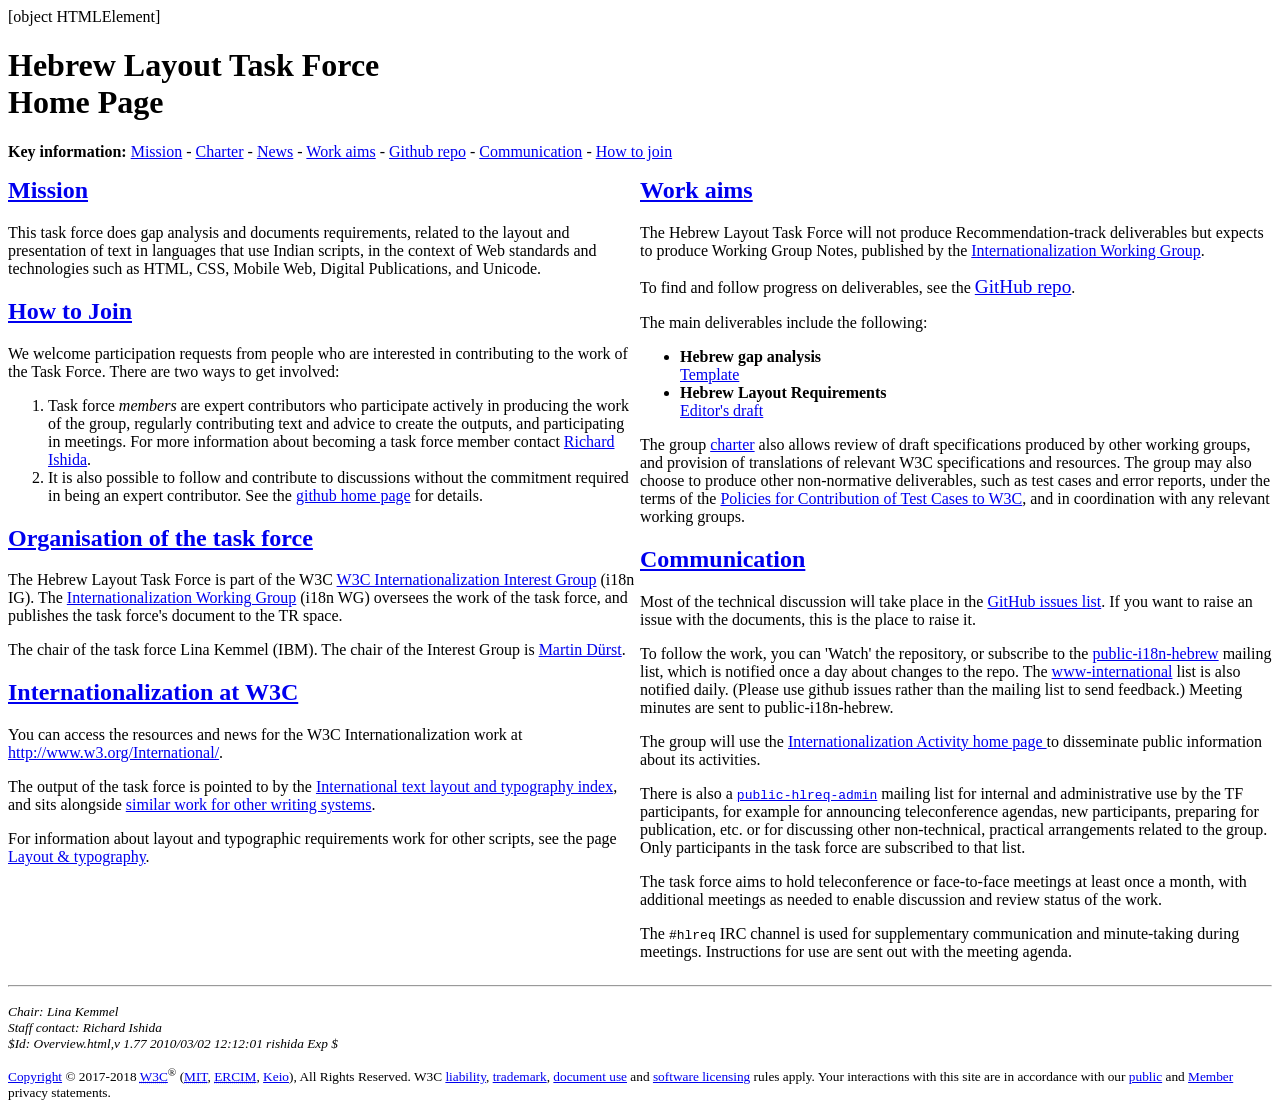
<file: homepage/index.html>
<!DOCTYPE html>
<html lang="en">
<head>
<meta charset="utf-8">
<title>Hebrew Layout Task Force Home Page</title>
<link type="text/css" rel="stylesheet" href="https://w3c.github.io/i18n-activity/style/homepage.css">


<script type="text/javascript">
var f = { }

// AUTHORS should fill in these assignments:
f.directory = 'hlreq/homepage/'+'/'; 
f.filename = 'index'; 
f.authors = 'Richard Ishida, W3C'; 
f.previousauthors = '';
f.modifiers = ''; 
f.searchString = 'hlreq-homepage'; 
f.firstPubDate = '2166-03-16'; 
f.lastSubstUpdate = { date:'2018-01-25', time:'07:18'}  
f.status = 'notreviewed';  
f.path = 'https://w3c.github.io/i18n-drafts/' 

// AUTHORS AND TRANSLATORS should fill in these assignments:
f.thisVersion = { date:'2018-01-25', time:'07:18'} 
f.contributors = ''; 

// TRANSLATORS should fill in these assignments:
f.translators = 'xxxNAME, ORG'; 

f.breadcrumb = '';
f.toc = 'no'

f.additionalLinks = ''
</script>
<script type="text/javascript" src="index-data/translations.js"> </script>
<script type="text/javascript" src="https://w3c.github.io/i18n-drafts/javascript/doc-structure/article-dt.js"> </script>
<script type="text/javascript" src="https://w3c.github.io/i18n-drafts/javascript/boilerplate-text/boilerplate-en.js"></script>
<script type="text/javascript" src="https://w3c.github.io/i18n-drafts/javascript/doc-structure/sitepage.js"> </script>
<script type="text/javascript" src="https://w3c.github.io/i18n-drafts/javascript/articletoc-html5.js"></script>
<link rel="stylesheet" href="https://w3c.github.io/i18n-drafts/style/sitepage-2016.css" type="text/css" />
<link rel="stylesheet" href="index-data/local.css" type="text/css" />
<link rel="copyright" href="#copyright"/>
<!--[if lt IE 9]><script src="http://html5shim.googlecode.com/svn/trunk/html5.js"></script><![endif]-->

<style>
div.content { width: 100%; display: flex; flex-flow: row; flex-wrap: wrap; float: none; padding: 0; }
.panel {flex: 1; }
.topRight { width: inherit; }
</style>
</head>

<body>
<header>
  <nav id="mainNavigation"></nav>
  <script>document.getElementById('mainNavigation').innerHTML = mainNavigation</script> 


<h1>Hebrew Layout Task Force<br>
  Home Page</h1>
</header>


<p> <span class="intnavbar"><strong>Key information:</strong> <a href="#about">Mission</a> - <a href="https://www.w3.org/International/groups/hebrew-layout/charter.html">Charter</a> - <a href="https://www.w3.org/blog/International/category/hlreq/">News</a> - <a href="#docs">Work aims</a> - <a href="https://github.com/w3c/hlreq/">Github repo</a> - <a href="#communication">Communication</a> <a href="http://lists.w3.org/Archives/Public/public-i18n-its-ig/"></a>- <a href="#join">How to join</a></span> </p>


<div class="content">

<section class="panel">
<h2 id="about" style="margin-top: 0"><a href="#about">Mission</a></h2>
        <p>This task force  does gap analysis and documents requirements, related to the layout and
          presentation of text in  languages that use Indian scripts,
          in the context of Web standards and technologies such as HTML, CSS,
        Mobile Web, Digital Publications, and Unicode.</p>
<h2 id="join"> <a href="#join">How to Join</a> </h2>
        <p>We welcome participation requests from people who are interested
          in contributing to the work of the Task Force. There are two ways to get involved:</p>
        <ol>
          <li>Task force <em>members</em> are expert contributors 
            who participate actively in producing the work of the group, regularly 
            contributing text and advice to create the outputs, and participating in
            meetings. For more information about becoming a task force member 
            contact <a href="mailto:ishida@w3.org">Richard Ishida</a>.</li>
          <li>It is also possible to follow and contribute to 
            discussions without the commitment required in being an expert 
            contributor. See the  <a href="https://github.com/w3c/hlreq">github home page</a> for details.</li>
        </ol>
        <h2 id="admin"><a href="#admin">Organisation of the task force</a> </h2>
        <p>The Hebrew Layout Task Force is part of the W3C <a href="http://w3c.github.io/i18n-activity/i18n-ig/">W3C
Internationalization Interest Group</a> (i18n IG). The <a href="http://w3c.github.io/i18n-activity/i18n-wg/">Internationalization Working Group</a> (i18n WG) oversees the work of the task force, and publishes the task force's document to the TR space. </p>
        <p>The chair of the task force Lina Kemmel (IBM).
          The chair of the Interest Group is <a href="mailto:duerst@it.aoyama.ac.jp">Martin
          Dürst</a>.</p>
        <h2 id="activity"> <a href="#activity">Internationalization at W3C</a></h2>
        <p>You can access the resources and news for the W3C Internationalization work at <a href="http://www.w3.org/International/">http://www.w3.org/International/</a>. </p>
<p>The output of the task force is pointed to by the <a href="http://w3c.github.io/typography/" target="_blank">International text layout and typography index</a>, and sits alongside <a href="https://www.w3.org/International/layout">similar work for other writing systems</a>.</p>
        <p>For information about layout and typographic requirements work for other scripts, see the page <a href="http://www.w3.org/International/layout">Layout &amp; typography</a>.</p>
        </section>


<section class="panel directory">
<h2 id="docs" style="margin-top: 0"> <a href="#docs">Work aims</a> </h2>
        <p>The Hebrew Layout Task Force will not produce
          Recommendation-track deliverables but expects to produce Working
          Group Notes, published by the <a href="https://www.w3.org/International/core/">Internationalization
          Working Group</a>. </p>
        <p>To find and follow progress on deliverables, see the <a href="https://github.com/w3c/hlreq" style="font-size: 120%;">GitHub repo</a>.</p>
         <p>The main deliverables include the following:</p>
<ul>
<li><strong>Hebrew gap analysis</strong><br>
<a href="https://w3c.github.io/tlreq/gap-analysis">Template</a></li>
<li><strong>Hebrew Layout Requirements</strong><br/>
<a href="https://w3c.github.io/alreq/">Editor's draft</a></li>
</ul>
The group <a href="https://www.w3.org/International/groups/arabic-layout/charter">charter</a> also allows review of draft specifications
          produced by other working groups, and provision of translations of
          relevant W3C specifications and resources. The group may also choose to produce other non-normative deliverables,
          such as test cases and error reports, under the terms of the <a href="http://www.w3.org/2004/10/27-testcases">Policies
          for Contribution of Test Cases to W3C</a>, and in coordination
          with any relevant working groups.
<h2 id="communication"><a href="#communication">Communication</a></h2>
        <p>Most of the technical discussion will take place in the <a href="https://github.com/w3c/hlreq/issues">GitHub issues list</a>. If you want to raise an issue with the documents, this is the place to raise it.</p>
        <p>To follow the work, you can 'Watch' the repository, or subscribe to the <a href="https://lists.w3.org/Archives/Public/public-i18n-hebrew/">public-i18n-hebrew</a> mailing list, which is notified once a day about changes to the repo. The <a href="https://lists.w3.org/Archives/Public/www-international/">www-international</a> list is also notified daily. (Please use github issues rather than the mailing list to send feedback.) Meeting minutes are sent to public-i18n-hebrew.</p>
        <p>The group will use  the <a href="http://www.w3.org/International/"> Internationalization Activity home page </a>to disseminate public information about
          its activities. </p>
        <p>There is also a <code class="kw" translate="no"><a href="https://lists.w3.org/Archives/Public/public-hlreq-admin/">public-hlreq-admin</a></code> mailing list for internal and administrative use by the TF 
          participants, for example for announcing teleconference agendas, new 
          participants, preparing for publication, etc. or for discussing other 
          non-technical, practical arrangements related to the group. Only 
          participants in the task force are subscribed to that list.</p>
        <p>The task force aims to hold teleconference or face-to-face
          meetings at least once a month, with additional 
          meetings as needed to enable discussion and review status of the
          work.</p>
  <p>The <code class="kw" translate="no">#hlreq</code> IRC channel is used for supplementary communication and minute-taking during meetings. Instructions for use are sent out with the meeting agenda.</p>
  </section>

</div>
  
  
<hr>
<p style="line-height:1;"><small><em>Chair: Lina Kemmel<br>
  Staff contact:  Richard Ishida</em> <br>
  <em>$Id: Overview.html,v 1.77 2010/03/02 12:12:01 rishida Exp $</em></small></p>
<p class="copyright" style="line-height:1;"><small><a rel="Copyright" href="https://www.w3.org/Consortium/Legal/ipr-notice#Copyright">Copyright</a> © 2017-2018 <a href="https://www.w3.org/"><abbr title="World Wide Web Consortium">W3C</abbr></a><sup>®</sup> (<a href="http://www.csail.mit.edu/index.php"><abbr title="Massachusetts Institute of Technology">MIT</abbr></a>, <a href="http://www.ercim.eu/"><abbr title="European Research Consortium for Informatics and Mathematics">ERCIM</abbr></a>, <a href="http://www.keio.ac.jp/">Keio</a>), All Rights Reserved. W3C <a href="https://www.w3.org/Consortium/Legal/ipr-notice#Legal_Disclaimer">liability</a>, <a href="https://www.w3.org/Consortium/Legal/ipr-notice#W3C_Trademarks">trademark</a>, <a rel="Copyright" href="https://www.w3.org/Consortium/Legal/copyright-documents">document
  use</a> and <a rel="Copyright" href="https://www.w3.org/Consortium/Legal/copyright-software">software
  licensing</a> rules apply. Your interactions with this site are in
  accordance with our <a href="https://www.w3.org/Consortium/Legal/privacy-statement#Public">public</a> and <a href="https://www.w3.org/Consortium/Legal/privacy-statement#Members">Member</a> privacy statements.</small></p>
</body>
</html>
</file>
<file: local.css>

</file>
<file: homepage/index-data/local.css>
table {
	border-collapse: collapse;
	width: 100%;
	}
th {
	background-color: #eee;
	border: 1px solid #ccc;
	}
.date {
	white-space:nowrap;
	width: 8em;
	}
td {
	font-size: 90%;
	padding: 0 .3em;
	border: 1px solid #ccc;
	}
.labels {
	float: right;
	height: 11px;
	width: 11px;
	border-radius: 2px;
	margin: 3px;
	font-size: .2em;
	color: rgba(0,0,0,0.00);
	}
#internal-links {
	display: none;
	}
.hidden {
	display: none;
	}
</file>
